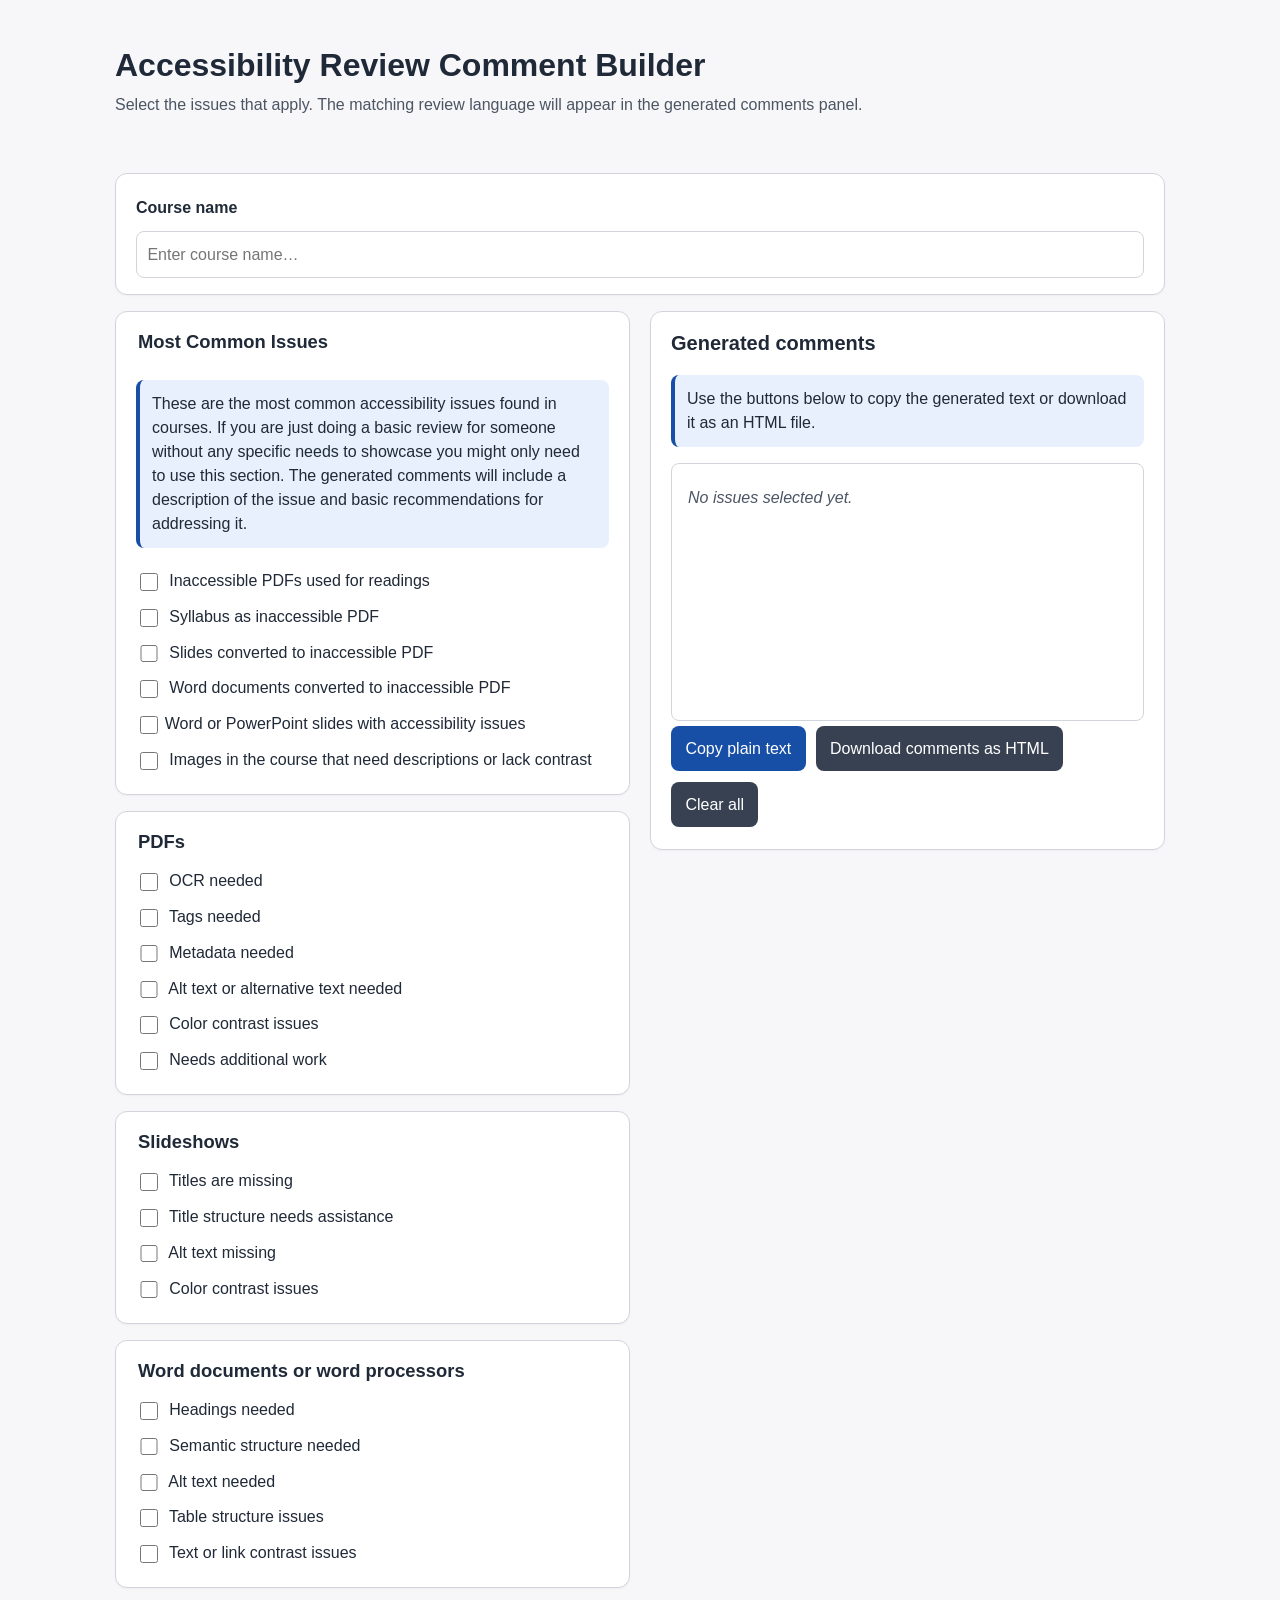
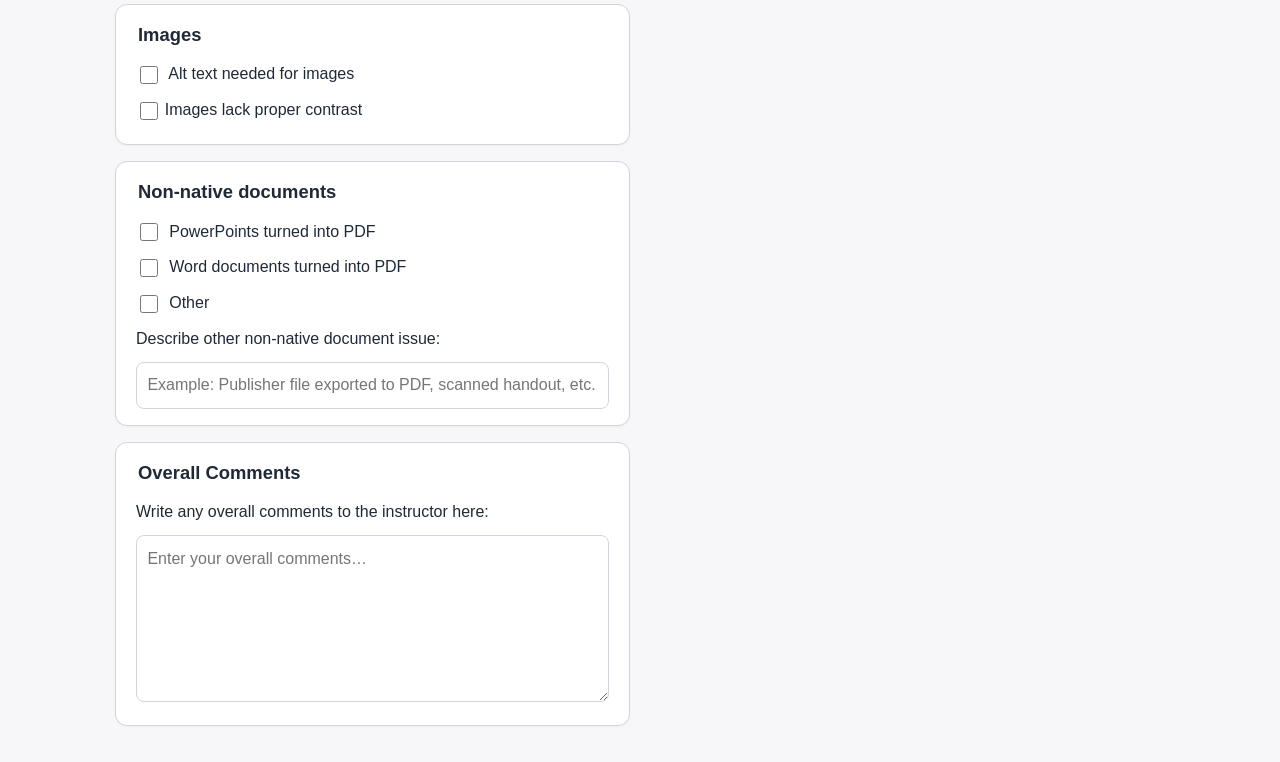
<file: a11y-review-sheet.html>
<!doctype html>
<html lang="en">
<head>
  <meta charset="utf-8" />
  <meta name="viewport" content="width=device-width, initial-scale=1" />
  <title>Accessibility Review Comment Builder</title>
 
</head>
<body>
  <header>
    <h1>Accessibility Review Comment Builder</h1>
    <p>Select the issues that apply. The matching review language will appear in the generated comments panel.</p>
  </header>
<link rel="stylesheet" href="a11y-css.css">

  <main>
    <section class="course-name-section">
      <label for="courseName"><strong>Course name</strong></label>
      <input id="courseName" type="text" placeholder="Enter course name…" />
    </section>
    <div class="layout">
    <div>
      <section>
        <fieldset>
          <legend>Most Common Issues</legend>
          <p class="note">These are the most common accessibility issues found in courses. If you are just doing a basic review for someone without any specific needs to showcase you might only need to use this section. The generated comments will include a description of the issue and basic recommendations for addressing it.</p>
          <label><input type="checkbox" data-category="Most Common Issues" data-key="common-pdf"> Inaccessible PDFs used for readings</label>
          <label><input type="checkbox" data-category="Most Common Issues" data-key="common-syllabus-pdf"> Syllabus as inaccessible PDF</label>
          <label><input type="checkbox" data-category="Most Common Issues" data-key="common-slides-pdf"> Slides converted to inaccessible PDF</label>
          <label><input type="checkbox" data-category="Most Common Issues" data-key="common-word-pdf"> Word documents converted to inaccessible PDF</label>
          <label><input type="checkbox" data-category="Most Common Issues" data-key="common-wordslides-checker">Word or PowerPoint slides with accessibility issues</label>
           <label><input type="checkbox" data-category="Most Common Issues" data-key="common-images"> Images in the course that need descriptions or lack contrast </label>
        </fieldset>
      </section>

      <section>
        <fieldset>
          <legend>PDFs</legend>
          <label><input type="checkbox" data-category="PDFs" data-key="pdf-ocr"> OCR needed</label>
          <label><input type="checkbox" data-category="PDFs" data-key="pdf-tags"> Tags needed</label>
          <label><input type="checkbox" data-category="PDFs" data-key="pdf-metadata"> Metadata needed</label>
          <label><input type="checkbox" data-category="PDFs" data-key="pdf-alt-text"> Alt text or alternative text needed</label>
          <label><input type="checkbox" data-category="PDFs" data-key="pdf-contrast"> Color contrast issues</label>
          <label><input type="checkbox" data-category="PDFs" data-key="pdf-additional-work"> Needs additional work</label>
        </fieldset>
      </section>

      <section>
        <fieldset>
          <legend>Slideshows</legend>
          <label><input type="checkbox" data-category="Slideshows" data-key="slides-titles-missing"> Titles are missing</label>
          <label><input type="checkbox" data-category="Slideshows" data-key="slides-title-structure"> Title structure needs assistance</label>
          <label><input type="checkbox" data-category="Slideshows" data-key="slides-alt-text"> Alt text missing</label>
          <label><input type="checkbox" data-category="Slideshows" data-key="slides-contrast"> Color contrast issues</label>
        </fieldset>
      </section>

      <section>
        <fieldset>
          <legend>Word documents or word processors</legend>
          <label><input type="checkbox" data-category="Word documents or word processors" data-key="word-headings"> Headings needed</label>
          <label><input type="checkbox" data-category="Word documents or word processors" data-key="word-semantic-structure"> Semantic structure needed</label>
          <label><input type="checkbox" data-category="Word documents or word processors" data-key="word-alt-text"> Alt text needed</label>
          <label><input type="checkbox" data-category="Word documents or word processors" data-key="word-table-structure"> Table structure issues</label>
          <label><input type="checkbox" data-category="Word documents or word processors" data-key="word-link-contrast"> Text or link contrast issues</label>
        </fieldset>
      </section>

      <section>
        <fieldset>
          <legend>Images</legend>
          <label><input type="checkbox" data-category="Images" data-key="image-alt-text"> Alt text needed for images</label>
          <label><input type="checkbox" data-category="Images" data-key="image-contrast">Images lack proper contrast </label>
        </fieldset>
      </section>

      <section>
        <fieldset>
          <legend>Non-native documents</legend>
          <label><input type="checkbox" data-category="Non-native documents" data-key="native-ppt-to-pdf"> PowerPoints turned into PDF</label>
          <label><input type="checkbox" data-category="Non-native documents" data-key="native-word-to-pdf"> Word documents turned into PDF</label>
          <label><input type="checkbox" data-category="Non-native documents" data-key="native-other"> Other</label>
          <label for="otherDescription">Describe other non-native document issue:</label>
          <input id="otherDescription" type="text" placeholder="Example: Publisher file exported to PDF, scanned handout, etc." />
        </fieldset>
      </section>

      <section>
        <fieldset>
          <legend>Overall Comments</legend>
          <label for="overallComments">Write any overall comments to the instructor here:</label>
          <textarea id="overallComments" rows="6" placeholder="Enter your overall comments…" style="margin-top:.35rem;"></textarea>
        </fieldset>
      </section>
    </div>

    <aside class="output-card" aria-live="polite">
      <h2>Generated comments</h2>
      <p class="note">Use the buttons below to copy the generated text or download it as an HTML file.</p>
      <div id="output"><p class="empty">No issues selected yet.</p></div>
      <button type="button" id="copyText">Copy plain text</button>
      <button type="button" id="downloadHtml" class="secondary">Download comments as HTML</button>
      <button type="button" id="clearAll" class="secondary">Clear all</button>
    </aside>
    </div><!-- /.layout -->
  </main>

  <script>
    const comments = {
      "common-pdf": {
        title: "<h2>Inaccessible PDFs used for readings</h2>",
        text: "The course includes PDFs that are not accessible. Inaccessible PDFs can create barriers for students who rely on screen readers or other assistive technologies. When possible, provide readings in an accessible format such as HTML or Word documents. <br /><br /> <b>What to do:</b> <br /> Do not use PDF unless absolutely necessary. Instead, use PDF alternatives such as an HTML document, EPUB file, or Word Document in place of PDF readings. If a PDF is necessary, you must ensure it is properly tagged, has a correct reading order, includes meaningful headings, and passes an accessibility check before being shared with students. <a href='https://example.com/get-more-help-with-pdf-readings' target='_blank'>Get more help with PDF Readings</a>"
      },
      "common-syllabus-pdf": {
        title: "<h2>Syllabus as inaccessible PDF</h2>",
        text: "The course syllabus appears to be provided as an inaccessible PDF. The syllabus is often the first document students encounter and needs to be fully accessible. When possible, provide the syllabus as a properly structured Word document or an accessible HTML page rather than a scanned or untagged PDF. If the syllabus must remain a PDF, it should be tagged, have a correct reading order, include meaningful headings, and pass an accessibility check before being shared with students."
      },
      "common-slides-pdf": {
        title: "<h2>Slides converted to inaccessible PDF</h2>",
        text: "Course slides appear to have been converted to PDF rather than shared in their original format or as an accessible alternative. Slides converted to PDF often lose important structure such as slide titles, reading order, and speaker notes. When possible, share the original presentation file or provide an accessible version that includes speaker notes or a text-based alternative. If a PDF version is required, export it using the accessible PDF option in the presentation software and verify that tags, reading order, and alt text are preserved."
      },
      "common-word-pdf": {
        title: "Word documents converted to inaccessible PDF",
        text: "Course documents appear to have been converted to PDF rather than shared in their original format or as an accessible alternative. Word documents converted to PDF often lose important structure such as headings, lists, tables, and alt text. When possible, share the original Word document or provide an accessible version that includes proper headings, lists, tables, and alt text. If a PDF version is required, export it using the accessible PDF option in Word and verify that tags, reading order, and alt text are preserved."
      },
        "common-wordslides-checker": {
        title: "Word Documents or PowerPoint slides with accessibility issues",
        text: "You have Word Documents or PowerPoint slides in the course that have accessibility issues. These issues may include missing headings, missing alt text for images, poor color contrast, or other structural problems. To address this, review each document using the built-in accessibility checker in Word or PowerPoint, and make necessary corrections to headings, alt text, links, tables, and color contrast before sharing with students. To use the built-in accessibility checker, go to the 'Review' tab in Word or PowerPoint and select 'Check Accessibility'. Follow the recommendations provided to improve accessibility. Note that the report from the accessibility checker often requires scrolling down to see all issues so be sure to review the entire report as issues may not be immediately visible."
      },
      "common-images": {
        title: "Inaccessibile images in the course",
        text: "You have images in your course that may not have appropriate descriptive or alternative text. Images should have descriptive alt text to ensure they are accessible to users who rely on screen readers. Review each image and provide concise, context-specific descriptions that convey the same information as the visual element. Additionally your images may lack sufficient color contrast, which can make them difficult to see for users with low vision or color vision deficiencies. Ensure that images have enough contrast between foreground and background colors to be easily distinguishable. If the image you are sharing is a historical document that is meant to be viewed as a visual artifact, consider providing a text-based description or transcript of the content to ensure accessibility for all users."
      },
     
      "pdf-ocr": {
        title: "OCR needed",
        text: "You have PDFs in the course which need optical character recognition, often called OCR. OCR converts scanned or image-based text into selectable, searchable text. This is important because screen readers, search tools, and many accessibility checkers cannot reliably interpret text that only exists as an image. To address this we recommend not using PDF if possible and instead using the original document (e.g. a Word or PowerPoint file) or converting the document you have into HTML and posting as a D2L file, or converting the document into a Word Document and running the accessibility checker tool in Word before uploading. If you have no other option than a PDF please consult with the CAL Accessibility Team for options."
      },
      "pdf-tags": {
        title: "Tags needed",
        text: "This PDF needs document tags. Tags provide the underlying structure that assistive technologies use to identify headings, paragraphs, lists, tables, links, and other document elements. Without tags, a screen reader may read content out of order or fail to communicate the purpose of important information. To address this, add or repair tags in the source document when possible, or use a PDF remediation tool such as Adobe Acrobat's accessibility tools to create and review the tag structure."
      },
      "pdf-metadata": {
        title: "Metadata needed",
        text: "This PDF needs complete and accurate metadata. Metadata such as the document title, author, subject, and language helps users identify the document and helps assistive technology present the document correctly. At minimum, the PDF should have a meaningful title and the correct document language set. This can usually be updated in the document properties or accessibility settings of the PDF editor."
      },
      "pdf-alt-text": {
        title: "Alt text or alternative text needed",
        text: "Images, charts, icons, and other meaningful visual elements in this PDF need alternative text. Alt text gives users who cannot see the image access to the same purpose or information. Decorative images can usually be marked as decorative or artifacts, while meaningful images should have concise, context-specific descriptions. For charts or complex images, include the key takeaway and provide surrounding text or a longer description when needed."
      },
      "pdf-contrast": {
        title: "Color contrast issues",
        text: "This PDF has color contrast issues that may make text or important visual information difficult to read. Sufficient contrast helps users with low vision, color vision differences, mobile users, and anyone viewing the document in poor lighting. Review text, links, charts, and graphics to make sure important information does not rely on color alone and that foreground and background colors have enough contrast."
      },
      "pdf-additional-work": {
        title: "Needs additional work",
        text: "This PDF needs additional accessibility review or remediation beyond the items listed above. Common areas to check include reading order, headings, lists, links, tables, form fields, bookmarks, document language, and whether the PDF was created from an accessible source file. When possible, correct accessibility issues in the original source document and then export a new accessible PDF."
      },
      "slides-titles-missing": {
        title: "Titles are missing",
        text: "One or more slides are missing slide titles. Slide titles help users understand where they are in a presentation and allow screen reader users to navigate from slide to slide more easily. Add a unique, descriptive title to each slide. If a visible title does not fit the design, use an off-slide or hidden title that remains available to assistive technology."
      },
      "slides-title-structure": {
        title: "Title structure needs assistance",
        text: "The title structure in this slideshow needs assistance. Slide titles should be consistent, descriptive, and placed in the correct title placeholder when possible. A clear title structure helps users navigate the deck and understand the relationship between slides. Review each slide layout and use built-in title placeholders rather than manually formatted text boxes whenever possible."
      },
      "slides-alt-text": {
        title: "Alt text missing",
        text: "Images, charts, icons, diagrams, and other meaningful visuals in this slideshow need alternative text. Alt text should describe the purpose or essential information of the visual in the context of the slide. Decorative images should be marked as decorative when the software allows it. Complex visuals may need a brief alt text summary plus additional explanation in the speaker notes or nearby slide text."
      },
      "slides-contrast": {
        title: "Color contrast issues",
        text: "This slideshow includes color contrast issues. Text, links, charts, and important visual elements should have enough contrast against the background to be readable. Avoid using color alone to communicate meaning, especially in graphs, status indicators, or highlighted text. Consider using darker text on lighter backgrounds or lighter text on darker backgrounds, and check contrast before sharing the final deck."
      },
      "word-headings": {
        title: "Headings needed",
        text: "This document needs proper headings. Headings create a navigable outline and help all readers understand how the document is organized. Screen reader users can jump between headings, but only when built-in heading styles are used. Apply heading styles in order, such as Heading 1 for the main title or major sections and Heading 2 or Heading 3 for subsections."
      },
      "word-semantic-structure": {
        title: "Semantic structure needed",
        text: "This document needs stronger semantic structure. Semantic structure means using built-in document features for headings, lists, links, tables, columns, and other elements instead of relying only on visual formatting. This helps assistive technologies communicate what each part of the document is and how the content is organized. Use the word processor's built-in styles and formatting tools rather than manually creating structure with spaces, tabs, bold text, or text boxes."
      },
      "word-alt-text": {
        title: "Alt text needed",
        text: "Images and other meaningful visual elements in this document need alternative text. Alt text should explain the purpose or key information of the image in context. Decorative images can be marked as decorative when appropriate. Charts, diagrams, and screenshots may need a concise summary plus additional explanation in the surrounding text."
      },
      "word-table-structure": {
        title: "Table structure issues",
        text: "This document has table structure issues. Tables should be used for data, not layout, and should include clear header rows or columns when needed. Avoid merged cells, split cells, blank rows or columns, and overly complex layouts when possible. Clear table structure helps screen reader users understand the relationship between each data cell and its headers."
      },
      "word-link-contrast": {
        title: "Text or link contrast issues",
        text: "This document has text or link contrast issues. Text and links need enough contrast against the background to be readable. Links should also be visually identifiable in a way that does not rely only on color, such as underlining or clear link styling. Review body text, headings, links, callout boxes, and any colored text to make sure the information is easy to perceive."
      },
      "image-alt-text": {
        title: "Alt text or Descriptions needed for images",
        text: "This image needs alternative text or text description. Alt text should communicate the purpose, meaning, or essential information of the image for someone who cannot see it. A useful description is usually concise and context-specific. If the image is decorative and does not add information, it may be appropriate to mark it as decorative or leave the alt text empty, depending on the platform."
      },
      "image-contrast": {
        title: "Images have contrast issues",
        text: "Images have been uploaded to the course that have color contrast issues. This means... to fix it you need to... "
      },
      "native-ppt-to-pdf": {
        title: "PowerPoints turned into PDF",
        text: "This appears to be a PowerPoint presentation that was turned into a PDF. Accessibility is usually easiest to repair in the original PowerPoint file before exporting to PDF. Review the source presentation for slide titles, reading order, alt text, table structure, link text, and color contrast. After those items are corrected, export the file using the application's accessible PDF export option and then check the PDF."
      },
      "native-word-to-pdf": {
        title: "Word documents turned into PDF",
        text: "This appears to be a Word or word processor document that was turned into a PDF. Accessibility is usually best addressed in the original source document before conversion. Review the source file for headings, lists, table structure, alt text, meaningful link text, language settings, and color contrast. Then export to PDF using an accessible export option and confirm that tags, reading order, and metadata were preserved."
      },
      "native-other": {
        title: "Other non-native document issue",
        text: "This document appears to have been converted from another format or created in a way that may limit accessibility. When possible, locate the original source file and remediate accessibility issues there before exporting or converting the document. If the original file is not available, the converted file may need manual remediation, including review of text recognition, reading order, tags or structure, alt text, links, tables, and metadata."
      }
    };

    const output = document.getElementById('output');
    const otherDescription = document.getElementById('otherDescription');

    function buildComments() {
      const checked = Array.from(document.querySelectorAll('input[type="checkbox"]:checked'));
      if (checked.length === 0) {
        output.innerHTML = '<p class="empty">No issues selected yet.</p>';
        return;
      }

      const courseName = document.getElementById('courseName').value.trim();
      const dateStamp = new Date().toLocaleDateString('en-US', { year: 'numeric', month: 'long', day: 'numeric' });

      let html = '<h1>Course Accessibility Review Report</h1>';
      if (courseName) {
        html += `<p style="margin:0 0 .25rem;"><strong>Course:</strong> ${escapeHtml(courseName)}</p>`;
      }
      html += `<p style="margin:0 0 1rem; padding-bottom:.75rem; border-bottom:1px solid #d1d5db;"><strong>Date:</strong> ${dateStamp}</p>`;

      const overallComments = document.getElementById('overallComments').value.trim();
      if (overallComments) {
        html += `<h2>Overall Comments</h2><p>${escapeHtml(overallComments).replace(/\n/g, '<br>')}</p>`;
      }

      const grouped = new Map();
      checked.forEach(box => {
        const category = box.dataset.category;
        if (!grouped.has(category)) grouped.set(category, []);
        grouped.get(category).push(box.dataset.key);
      });

      grouped.forEach((keys, category) => {
        html += `<h2>${category}</h2>`;
        keys.forEach(key => {
          const item = comments[key];
          let text = item.text;
          if (key === 'native-other' && otherDescription.value.trim()) {
            text += ` Description provided: ${escapeHtml(otherDescription.value.trim())}`;
          }
          html += `<h3>${item.title}</h3><p>${text}</p>`;
        });
      });
      output.innerHTML = html;
    }

    function escapeHtml(str) {
      return str.replace(/[&<>'"]/g, char => ({
        '&': '&amp;', '<': '&lt;', '>': '&gt;', "'": '&#39;', '"': '&quot;'
      }[char]));
    }

    function getPlainText() {
      return output.innerText.trim();
    }

    document.querySelectorAll('input[type="checkbox"]').forEach(box => {
      box.addEventListener('change', buildComments);
    });
    otherDescription.addEventListener('input', buildComments);
    document.getElementById('courseName').addEventListener('input', buildComments);
    document.getElementById('overallComments').addEventListener('input', buildComments);

    document.getElementById('copyText').addEventListener('click', async () => {
      const text = getPlainText();
      if (!text || text === 'No issues selected yet.') return;
      await navigator.clipboard.writeText(text);
      alert('Generated comments copied to clipboard.');
    });

    document.getElementById('downloadHtml').addEventListener('click', () => {
      const content = output.innerHTML;
      if (!content || content.includes('No issues selected yet.')) return;
      const html = `<!doctype html><html lang="en"><head><meta charset="utf-8"><title>Generated Accessibility Comments</title></head><body>${content}</body></html>`;
      const blob = new Blob([html], { type: 'text/html' });
      const url = URL.createObjectURL(blob);
      const a = document.createElement('a');
      a.href = url;
      a.download = 'generated-accessibility-comments.html';
      a.click();
      URL.revokeObjectURL(url);
    });

    document.getElementById('clearAll').addEventListener('click', () => {
      document.querySelectorAll('input[type="checkbox"]').forEach(box => box.checked = false);
      otherDescription.value = '';
      document.getElementById('overallComments').value = '';
      buildComments();
    });
  </script>
</body>
</html>
</file>
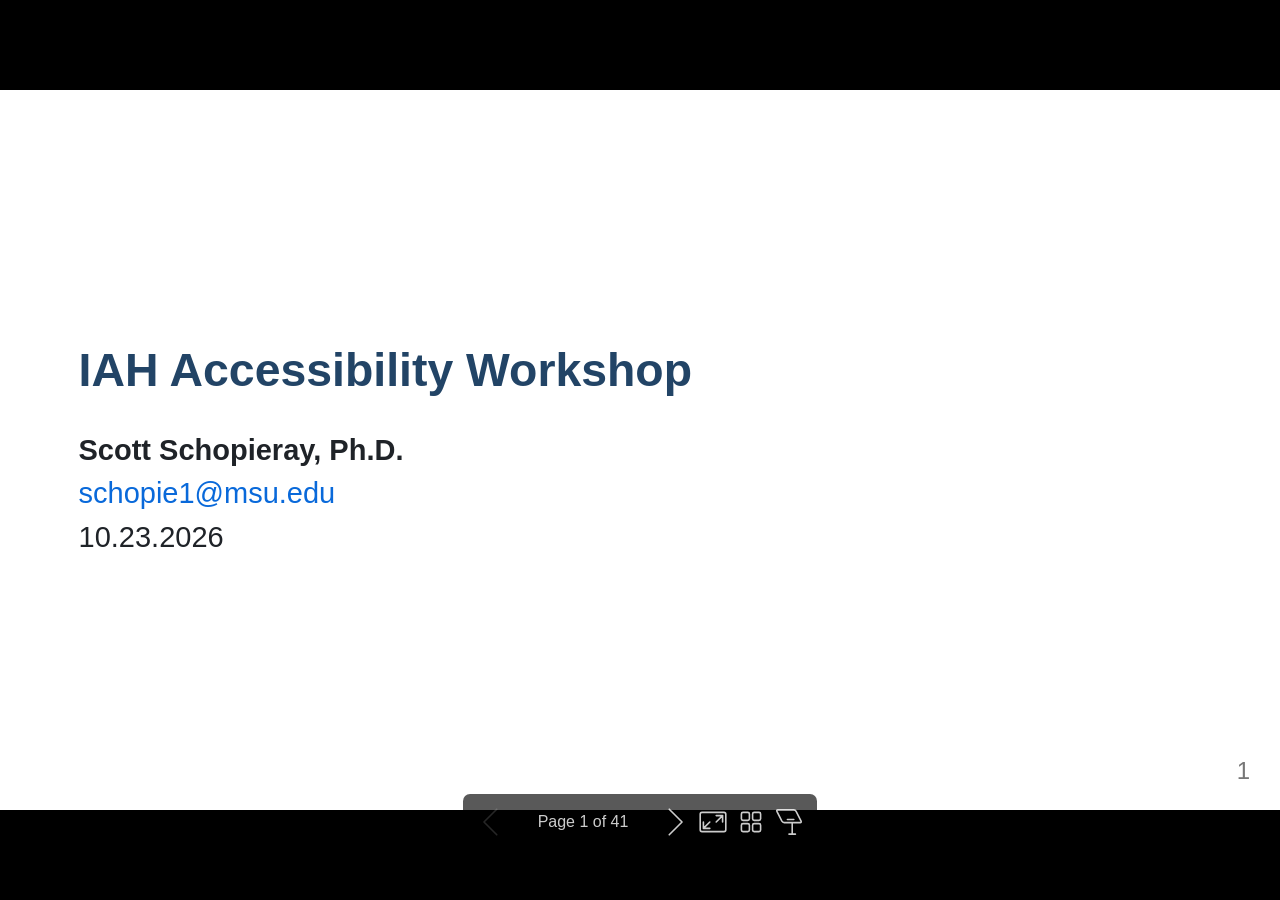
<file: presentations/iah_10-26/iah_a11y1026.html>
<!DOCTYPE html><html lang="en-US"><head><title>IAH Accessibility Workshop</title><meta property="og:title" content="IAH Accessibility Workshop"><meta charset="UTF-8"><meta name="viewport" content="width=device-width,height=device-height,initial-scale=1.0"><meta name="apple-mobile-web-app-capable" content="yes"><meta http-equiv="X-UA-Compatible" content="ie=edge"><meta property="og:type" content="website"><meta name="twitter:card" content="summary"><style>@media screen{body[data-bespoke-view=""] .bespoke-marp-parent>.bespoke-marp-osc>button,body[data-bespoke-view=next] .bespoke-marp-parent>.bespoke-marp-osc>button,body[data-bespoke-view=overview] button.bespoke-marp-overview-close,body[data-bespoke-view=presenter] .bespoke-marp-presenter-container .bespoke-marp-presenter-info-container .bespoke-marp-presenter-info-page-area .bespoke-marp-presenter-info-page,body[data-bespoke-view=presenter] .bespoke-marp-presenter-container .bespoke-marp-presenter-info-container button,body[data-bespoke-view=presenter] .bespoke-marp-presenter-container .bespoke-marp-presenter-note-container button{appearance:none;background-color:initial;border:0;color:inherit;cursor:pointer;font-size:inherit;opacity:.8;outline:none;padding:0;transition:opacity .2s linear;-webkit-tap-highlight-color:transparent}body[data-bespoke-view=""] .bespoke-marp-parent>.bespoke-marp-osc>button:disabled,body[data-bespoke-view=next] .bespoke-marp-parent>.bespoke-marp-osc>button:disabled,body[data-bespoke-view=overview] button.bespoke-marp-overview-close:disabled,body[data-bespoke-view=presenter] .bespoke-marp-presenter-container .bespoke-marp-presenter-info-container .bespoke-marp-presenter-info-page-area .bespoke-marp-presenter-info-page:disabled,body[data-bespoke-view=presenter] .bespoke-marp-presenter-container .bespoke-marp-presenter-info-container button:disabled,body[data-bespoke-view=presenter] .bespoke-marp-presenter-container .bespoke-marp-presenter-note-container button:disabled{cursor:not-allowed;opacity:.15!important}body[data-bespoke-view=""] .bespoke-marp-parent>.bespoke-marp-osc>button:hover,body[data-bespoke-view=next] .bespoke-marp-parent>.bespoke-marp-osc>button:hover,body[data-bespoke-view=overview] button.bespoke-marp-overview-close:hover,body[data-bespoke-view=presenter] .bespoke-marp-presenter-container .bespoke-marp-presenter-info-container .bespoke-marp-presenter-info-page-area .bespoke-marp-presenter-info-page:hover,body[data-bespoke-view=presenter] .bespoke-marp-presenter-container .bespoke-marp-presenter-info-container button:hover,body[data-bespoke-view=presenter] .bespoke-marp-presenter-container .bespoke-marp-presenter-note-container button:hover{opacity:1}body[data-bespoke-view=""] .bespoke-marp-parent>.bespoke-marp-osc>button:hover:active,body[data-bespoke-view=next] .bespoke-marp-parent>.bespoke-marp-osc>button:hover:active,body[data-bespoke-view=overview] button.bespoke-marp-overview-close:hover:active,body[data-bespoke-view=presenter] .bespoke-marp-presenter-container .bespoke-marp-presenter-info-container .bespoke-marp-presenter-info-page-area .bespoke-marp-presenter-info-page:hover:active,body[data-bespoke-view=presenter] .bespoke-marp-presenter-container .bespoke-marp-presenter-info-container button:hover:active,body[data-bespoke-view=presenter] .bespoke-marp-presenter-container .bespoke-marp-presenter-note-container button:hover:active{opacity:.6}body[data-bespoke-view=""] .bespoke-marp-parent>.bespoke-marp-osc>button:hover:not(:disabled),body[data-bespoke-view=next] .bespoke-marp-parent>.bespoke-marp-osc>button:hover:not(:disabled),body[data-bespoke-view=overview] button.bespoke-marp-overview-close:hover:not(:disabled),body[data-bespoke-view=presenter] .bespoke-marp-presenter-container .bespoke-marp-presenter-info-container .bespoke-marp-presenter-info-page-area .bespoke-marp-presenter-info-page:hover:not(:disabled),body[data-bespoke-view=presenter] .bespoke-marp-presenter-container .bespoke-marp-presenter-info-container button:hover:not(:disabled),body[data-bespoke-view=presenter] .bespoke-marp-presenter-container .bespoke-marp-presenter-note-container button:hover:not(:disabled){transition:none}body[data-bespoke-view=""] .bespoke-marp-parent>.bespoke-marp-osc>button[data-bespoke-marp-osc=prev],body[data-bespoke-view=next] .bespoke-marp-parent>.bespoke-marp-osc>button[data-bespoke-marp-osc=prev],body[data-bespoke-view=presenter] .bespoke-marp-presenter-container .bespoke-marp-presenter-info-container button.bespoke-marp-presenter-info-page-prev{background:#0000 url("[data-uri]") no-repeat 50%;background-size:contain;overflow:hidden;text-indent:100%;white-space:nowrap}body[data-bespoke-view=""] .bespoke-marp-parent>.bespoke-marp-osc>button[data-bespoke-marp-osc=next],body[data-bespoke-view=next] .bespoke-marp-parent>.bespoke-marp-osc>button[data-bespoke-marp-osc=next],body[data-bespoke-view=presenter] .bespoke-marp-presenter-container .bespoke-marp-presenter-info-container button.bespoke-marp-presenter-info-page-next{background:#0000 url("[data-uri]") no-repeat 50%;background-size:contain;overflow:hidden;text-indent:100%;white-space:nowrap}:is(body[data-bespoke-view=""],body[data-bespoke-view=next]) .bespoke-marp-parent>.bespoke-marp-osc>button[data-bespoke-marp-osc=fullscreen]{background:#0000 url("[data-uri]") no-repeat 50%;background-size:contain;overflow:hidden;text-indent:100%;white-space:nowrap}:is(body[data-bespoke-view=""],body[data-bespoke-view=next]) .bespoke-marp-parent>.bespoke-marp-osc>button.exit[data-bespoke-marp-osc=fullscreen]{background-image:url("[data-uri]")}:is(body[data-bespoke-view=""],body[data-bespoke-view=next]) .bespoke-marp-parent>.bespoke-marp-osc>button[data-bespoke-marp-osc=presenter]{background:#0000 url("[data-uri]") no-repeat 50%;background-size:contain;overflow:hidden;text-indent:100%;white-space:nowrap}body[data-bespoke-view=overview] button.bespoke-marp-overview-close,body[data-bespoke-view=presenter] .bespoke-marp-presenter-container .bespoke-marp-presenter-note-container button.bespoke-marp-presenter-note-bigger{background:#0000 url("[data-uri]") no-repeat 50%;background-size:contain;overflow:hidden;text-indent:100%;white-space:nowrap}body[data-bespoke-view=presenter] .bespoke-marp-presenter-container .bespoke-marp-presenter-note-container button.bespoke-marp-presenter-note-smaller{background:#0000 url("[data-uri]") no-repeat 50%;background-size:contain;overflow:hidden;text-indent:100%;white-space:nowrap}:is(body[data-bespoke-view=""],body[data-bespoke-view=next]) .bespoke-marp-parent>.bespoke-marp-osc>button[data-bespoke-marp-osc=overview]{background:#0000 url("[data-uri]") no-repeat 50%;background-size:contain;overflow:hidden;text-indent:100%;white-space:nowrap}}@keyframes __bespoke_marp_transition_reduced_outgoing__{0%{opacity:1}to{opacity:0}}@keyframes __bespoke_marp_transition_reduced_incoming__{0%{mix-blend-mode:plus-lighter;opacity:0}to{mix-blend-mode:plus-lighter;opacity:1}}.bespoke-marp-note,.bespoke-marp-osc,.bespoke-progress-parent{display:none;transition:none}@media screen{::view-transition-group(*){animation-duration:var(--marp-bespoke-transition-animation-duration,.5s);animation-timing-function:ease}::view-transition-new(*),::view-transition-old(*){animation-delay:0s;animation-direction:var(--marp-bespoke-transition-animation-direction,normal);animation-duration:var(--marp-bespoke-transition-animation-duration,.5s);animation-fill-mode:both;animation-name:var(--marp-bespoke-transition-animation-name,var(--marp-bespoke-transition-animation-name-fallback,__bespoke_marp_transition_no_animation__));mix-blend-mode:normal}::view-transition-old(*){--marp-bespoke-transition-animation-name-fallback:__bespoke_marp_transition_reduced_outgoing__;animation-timing-function:ease}::view-transition-new(*){--marp-bespoke-transition-animation-name-fallback:__bespoke_marp_transition_reduced_incoming__;animation-timing-function:ease}::view-transition-new(root),::view-transition-old(root){animation-timing-function:linear}::view-transition-new(__bespoke_marp_transition_osc__),::view-transition-old(__bespoke_marp_transition_osc__){animation-duration:0s!important;animation-name:__bespoke_marp_transition_osc__!important}::view-transition-new(__bespoke_marp_transition_osc__){opacity:0!important}.bespoke-marp-transition-warming-up::view-transition-group(*),.bespoke-marp-transition-warming-up::view-transition-new(*),.bespoke-marp-transition-warming-up::view-transition-old(*){animation-play-state:paused!important}body,html{height:100%;margin:0}body{background:#000;overflow:hidden}svg.bespoke-marp-slide{content-visibility:hidden;interactivity:inert;opacity:0;pointer-events:none;z-index:-1}svg.bespoke-marp-slide:not(.bespoke-marp-active) *{view-transition-name:none!important}svg.bespoke-marp-slide.bespoke-marp-active{content-visibility:visible;interactivity:auto;opacity:1;pointer-events:auto;z-index:0}svg.bespoke-marp-slide.bespoke-marp-active.bespoke-marp-active-ready *{animation-name:__bespoke_marp__!important}@supports not (content-visibility:hidden){svg.bespoke-marp-slide[data-bespoke-marp-load=hideable]{display:none}svg.bespoke-marp-slide[data-bespoke-marp-load=hideable].bespoke-marp-active{display:block}}}@media screen and (prefers-reduced-motion:reduce){svg.bespoke-marp-slide *{view-transition-name:none!important}}@media screen{[data-bespoke-marp-fragment=inactive]{visibility:hidden}:is(body[data-bespoke-view=""],body[data-bespoke-view=next]) .bespoke-marp-parent{inset:0;position:absolute}:is(body[data-bespoke-view=""],body[data-bespoke-view=next]) .bespoke-marp-parent>.bespoke-marp-osc{background:#000000a6;border-radius:7px;bottom:50px;color:#fff;contain:paint;display:block;font-family:Helvetica,Arial,sans-serif;font-size:16px;left:50%;line-height:0;opacity:1;padding:12px;position:absolute;touch-action:manipulation;transform:translateX(-50%);transition:opacity .2s linear;-webkit-user-select:none;user-select:none;view-transition-name:__bespoke_marp_transition_osc__;white-space:nowrap;will-change:transform;z-index:1}:is(body[data-bespoke-view=""],body[data-bespoke-view=next]) .bespoke-marp-parent>.bespoke-marp-osc>:where(*){margin-left:6px}:is(body[data-bespoke-view=""],body[data-bespoke-view=next]) .bespoke-marp-parent>.bespoke-marp-osc>:where(*):where(:first-child){margin-left:0}:is(body[data-bespoke-view=""],body[data-bespoke-view=next]) .bespoke-marp-parent>.bespoke-marp-osc>span{opacity:.8}:is(body[data-bespoke-view=""],body[data-bespoke-view=next]) .bespoke-marp-parent>.bespoke-marp-osc>span[data-bespoke-marp-osc=page]{display:inline-block;min-width:140px;text-align:center}:is(body[data-bespoke-view=""],body[data-bespoke-view=next]) .bespoke-marp-parent>.bespoke-marp-osc>button[data-bespoke-marp-osc=fullscreen],:is(body[data-bespoke-view=""],body[data-bespoke-view=next]) .bespoke-marp-parent>.bespoke-marp-osc>button[data-bespoke-marp-osc=next],:is(body[data-bespoke-view=""],body[data-bespoke-view=next]) .bespoke-marp-parent>.bespoke-marp-osc>button[data-bespoke-marp-osc=overview],:is(body[data-bespoke-view=""],body[data-bespoke-view=next]) .bespoke-marp-parent>.bespoke-marp-osc>button[data-bespoke-marp-osc=presenter],:is(body[data-bespoke-view=""],body[data-bespoke-view=next]) .bespoke-marp-parent>.bespoke-marp-osc>button[data-bespoke-marp-osc=prev]{height:32px;line-height:32px;width:32px}:is(body[data-bespoke-view=""],body[data-bespoke-view=next]) .bespoke-marp-parent.bespoke-marp-inactive{cursor:none}:is(body[data-bespoke-view=""],body[data-bespoke-view=next]) .bespoke-marp-parent.bespoke-marp-inactive>.bespoke-marp-osc{opacity:0;pointer-events:none}:is(body[data-bespoke-view=""],body[data-bespoke-view=next]) svg.bespoke-marp-slide{height:100%;left:0;position:absolute;top:0;width:100%}body[data-bespoke-view=""] .bespoke-progress-parent{background:#222;display:flex;height:5px;width:100%}body[data-bespoke-view=""] .bespoke-progress-parent+:where(.bespoke-marp-parent){top:5px}body[data-bespoke-view=""] .bespoke-progress-parent .bespoke-progress-bar{background:#0288d1;flex:0 0 0;transition:flex-basis .2s cubic-bezier(0,1,1,1)}body[data-bespoke-view=next]{background:#0000}body[data-bespoke-view=presenter]{background:#161616}body[data-bespoke-view=presenter] .bespoke-marp-presenter-container{display:grid;font-family:Helvetica,Arial,sans-serif;grid-template:"current dragbar next" minmax(140px,1fr) "current dragbar note" 2fr "info    dragbar note" 3em;grid-template-columns:minmax(3px,var(--bespoke-marp-presenter-split-ratio,66%)) 0 minmax(3px,1fr);height:100%;left:0;position:absolute;top:0;width:100%}body[data-bespoke-view=presenter] .bespoke-marp-presenter-container :where(.bespoke-marp-parent){grid-area:current;overflow:hidden;position:relative}body[data-bespoke-view=presenter] .bespoke-marp-presenter-container :where(.bespoke-marp-parent) :where(svg.bespoke-marp-slide){height:calc(100% - 40px);left:20px;pointer-events:none;position:absolute;top:20px;-webkit-user-select:none;user-select:none;width:calc(100% - 40px)}body[data-bespoke-view=presenter] .bespoke-marp-presenter-container :where(.bespoke-marp-parent) :where(svg.bespoke-marp-slide).bespoke-marp-active{filter:drop-shadow(0 3px 10px rgba(0,0,0,.5))}body[data-bespoke-view=presenter] .bespoke-marp-presenter-container .bespoke-marp-presenter-dragbar-container{background:#0288d1;cursor:col-resize;grid-area:dragbar;margin-left:-3px;opacity:0;position:relative;transition:opacity .4s linear .1s;width:6px;z-index:10}body[data-bespoke-view=presenter] .bespoke-marp-presenter-container .bespoke-marp-presenter-dragbar-container:hover{opacity:1}body[data-bespoke-view=presenter] .bespoke-marp-presenter-container .bespoke-marp-presenter-dragbar-container.active{opacity:1;transition-delay:0s}body[data-bespoke-view=presenter] .bespoke-marp-presenter-container .bespoke-marp-presenter-next-container{background:#222;cursor:pointer;display:none;grid-area:next;overflow:hidden;position:relative}body[data-bespoke-view=presenter] .bespoke-marp-presenter-container .bespoke-marp-presenter-next-container.active{display:block}body[data-bespoke-view=presenter] .bespoke-marp-presenter-container .bespoke-marp-presenter-next-container iframe.bespoke-marp-presenter-next{background:#0000;border:0;display:block;filter:drop-shadow(0 3px 10px rgba(0,0,0,.5));height:calc(100% - 40px);left:20px;pointer-events:none;position:absolute;interactivity:inert;top:20px;-webkit-user-select:none;user-select:none;width:calc(100% - 40px)}body[data-bespoke-view=presenter] .bespoke-marp-presenter-container .bespoke-marp-presenter-note-container{background:#222;color:#eee;grid-area:note;position:relative;z-index:1}body[data-bespoke-view=presenter] .bespoke-marp-presenter-container .bespoke-marp-presenter-note-container button{height:1.5em;line-height:1.5em;width:1.5em}body[data-bespoke-view=presenter] .bespoke-marp-presenter-container .bespoke-marp-presenter-note-container .bespoke-marp-presenter-note-wrapper{display:block;inset:0;position:absolute}body[data-bespoke-view=presenter] .bespoke-marp-presenter-container .bespoke-marp-presenter-note-container .bespoke-marp-presenter-note-buttons{background:#000000a6;border-radius:4px;bottom:0;display:flex;gap:4px;margin:12px;opacity:0;padding:6px;pointer-events:none;position:absolute;right:0;transition:opacity .2s linear}body[data-bespoke-view=presenter] .bespoke-marp-presenter-container .bespoke-marp-presenter-note-container .bespoke-marp-presenter-note-buttons:focus-within,body[data-bespoke-view=presenter] .bespoke-marp-presenter-container .bespoke-marp-presenter-note-container .bespoke-marp-presenter-note-wrapper:focus-within+.bespoke-marp-presenter-note-buttons,body[data-bespoke-view=presenter] .bespoke-marp-presenter-container .bespoke-marp-presenter-note-container:hover .bespoke-marp-presenter-note-buttons{opacity:1;pointer-events:auto}body[data-bespoke-view=presenter] .bespoke-marp-presenter-container .bespoke-marp-presenter-note-container .bespoke-marp-note{box-sizing:border-box;font-size:calc(1.1em*var(--bespoke-marp-note-font-scale, 1));height:calc(100% - 40px);margin:20px;overflow:auto;padding-right:3px;white-space:pre-wrap;width:calc(100% - 40px);word-wrap:break-word;scrollbar-color:#eeeeee80 #0000;scrollbar-width:thin}body[data-bespoke-view=presenter] .bespoke-marp-presenter-container .bespoke-marp-presenter-note-container .bespoke-marp-note::-webkit-scrollbar{width:6px}body[data-bespoke-view=presenter] .bespoke-marp-presenter-container .bespoke-marp-presenter-note-container .bespoke-marp-note::-webkit-scrollbar-track{background:#0000}body[data-bespoke-view=presenter] .bespoke-marp-presenter-container .bespoke-marp-presenter-note-container .bespoke-marp-note::-webkit-scrollbar-thumb{background:#eeeeee80;border-radius:6px}body[data-bespoke-view=presenter] .bespoke-marp-presenter-container .bespoke-marp-presenter-note-container .bespoke-marp-note:empty{pointer-events:none}body[data-bespoke-view=presenter] .bespoke-marp-presenter-container .bespoke-marp-presenter-note-container .bespoke-marp-note.active{display:block}body[data-bespoke-view=presenter] .bespoke-marp-presenter-container .bespoke-marp-presenter-note-container .bespoke-marp-note p:first-child{margin-top:0}body[data-bespoke-view=presenter] .bespoke-marp-presenter-container .bespoke-marp-presenter-note-container .bespoke-marp-note p:last-child{margin-bottom:0}body[data-bespoke-view=presenter] .bespoke-marp-presenter-container .bespoke-marp-presenter-info-container{align-items:center;box-sizing:border-box;color:#eee;display:flex;flex-wrap:nowrap;grid-area:info;justify-content:center;overflow:hidden;padding:0 10px}body[data-bespoke-view=presenter] .bespoke-marp-presenter-container .bespoke-marp-presenter-info-container :is(.bespoke-marp-presenter-info-page-area,.bespoke-marp-presenter-info-time,.bespoke-marp-presenter-info-timer){box-sizing:border-box;display:block;padding:0 10px;white-space:nowrap;width:100%}body[data-bespoke-view=presenter] .bespoke-marp-presenter-container .bespoke-marp-presenter-info-container button{height:1.5em;line-height:1.5em;width:1.5em}body[data-bespoke-view=presenter] .bespoke-marp-presenter-container .bespoke-marp-presenter-info-container .bespoke-marp-presenter-info-page-area{order:2;text-align:center}body[data-bespoke-view=presenter] .bespoke-marp-presenter-container .bespoke-marp-presenter-info-container .bespoke-marp-presenter-info-page-area .bespoke-marp-presenter-info-page{display:inline-block;min-width:120px;text-align:center}body[data-bespoke-view=presenter] .bespoke-marp-presenter-container .bespoke-marp-presenter-info-container .bespoke-marp-presenter-info-time{color:#999;order:1;text-align:left}body[data-bespoke-view=presenter] .bespoke-marp-presenter-container .bespoke-marp-presenter-info-container .bespoke-marp-presenter-info-timer{color:#999;order:3;text-align:right}body[data-bespoke-view=presenter] .bespoke-marp-presenter-container .bespoke-marp-presenter-info-container .bespoke-marp-presenter-info-timer:hover{cursor:pointer}body[data-bespoke-view=overview]{background:#161616;overflow:auto}body[data-bespoke-view=overview] [data-bespoke-marp-fragment=inactive]{visibility:visible}body[data-bespoke-view=overview] .bespoke-marp-overview-header{backdrop-filter:blur(4px);background:#222222d9;box-shadow:0 3px 10px #00000080;box-sizing:border-box;display:flex;height:48px;inset:0 0 auto;justify-content:flex-end;padding:10px;position:fixed;z-index:1}body[data-bespoke-view=overview] button.bespoke-marp-overview-close{height:28px;line-height:28px;transform:rotate(45deg);width:28px}body[data-bespoke-view=overview] .bespoke-marp-parent{display:grid;gap:40px;grid-template-columns:repeat(auto-fit,minmax(0,240px));justify-content:space-around;padding:30px}body[data-bespoke-view=overview] .bespoke-marp-parent svg.bespoke-marp-slide{--bov-selected:#0000;--bov-focus:#161616;--bov-focus-outline:#0000;background-image:conic-gradient(#161616 0 0),conic-gradient(var(--bov-focus) 0 0),conic-gradient(var(--bov-focus-outline) 0 0),conic-gradient(var(--bov-selected) 0 0);background-position:5px 5px,3px 3px,2px 2px,0 0;background-repeat:no-repeat;background-size:calc(100% - 10px) calc(100% - 10px),calc(100% - 6px) calc(100% - 6px),calc(100% - 4px) calc(100% - 4px),100% 100%;content-visibility:visible;cursor:pointer;filter:drop-shadow(0 3px 10px rgba(0,0,0,.5));margin:-6px;padding:6px;interactivity:auto;opacity:1;outline:0;pointer-events:auto;scroll-margin-block:30px;width:100%;z-index:0}body[data-bespoke-view=overview] .bespoke-marp-parent svg.bespoke-marp-slide *,body[data-bespoke-view=overview] .bespoke-marp-parent svg.bespoke-marp-slide.bespoke-marp-active *{pointer-events:none;interactivity:inert}body[data-bespoke-view=overview] .bespoke-marp-parent :is(svg.bespoke-marp-slide:active,svg.bespoke-marp-slide:focus-visible,svg.bespoke-marp-slide:hover){--bov-focus-outline:#161616}body[data-bespoke-view=overview] .bespoke-marp-parent svg.bespoke-marp-slide:focus-visible,body[data-bespoke-view=overview] .bespoke-marp-parent svg.bespoke-marp-slide:hover{--bov-focus:#999}body[data-bespoke-view=overview] .bespoke-marp-parent svg.bespoke-marp-slide:active{--bov-focus:#eee}body[data-bespoke-view=overview] .bespoke-marp-parent svg.bespoke-marp-slide.bespoke-marp-active{--bov-selected:#0288d1}body[data-bespoke-view=overview]:has(.bespoke-marp-overview-header) .bespoke-marp-parent{padding-top:78px}body[data-bespoke-view=overview]:has(.bespoke-marp-overview-header) .bespoke-marp-parent svg.bespoke-marp-slide{scroll-margin-top:78px}.bespoke-marp-overview{background:#000000a6;inset:0;opacity:0;pointer-events:none;position:fixed;transition:opacity .1s ease;z-index:10}.bespoke-marp-overview iframe{background:#222;border:0;display:block;height:100%;left:0;position:absolute;top:0;width:100%}.bespoke-marp-overview[data-open="1"]{opacity:1;pointer-events:auto}}@media print{.bespoke-marp-overview,.bespoke-marp-presenter-info-container,.bespoke-marp-presenter-next-container,.bespoke-marp-presenter-note-container{display:none}}</style><style>div#\:\$p > svg > foreignObject > section{width:1280px;height:720px;box-sizing:border-box;overflow:hidden;position:relative;scroll-snap-align:center center;-webkit-text-size-adjust:100%;text-size-adjust:100%}div#\:\$p > svg > foreignObject > section::after{bottom:0;content:attr(data-marpit-pagination);padding:inherit;pointer-events:none;position:absolute;right:0}div#\:\$p > svg > foreignObject > section:not([data-marpit-pagination])::after{display:none}div#\:\$p > svg > foreignObject > section :where(:is(h1, marp-h1)){font-size:2em;margin-block:0.67em}div#\:\$p > svg > foreignObject > section section:where(:is(h1, marp-h1)){--marpit-root-font-size: 2em}div#\:\$p > svg > foreignObject > section video::-webkit-media-controls{will-change:transform}@page {size:1280px 720px;margin:0}@media print{html, body{background-color:#fff;margin:0;page-break-inside:avoid;break-inside:avoid-page}div#\:\$p > svg > foreignObject > section{page-break-before:always;break-before:page}div#\:\$p > svg > foreignObject > section, div#\:\$p > svg > foreignObject > section *{-webkit-print-color-adjust:exact!important;animation-delay:0s!important;animation-duration:0s!important;color-adjust:exact!important;print-color-adjust:exact!important;transition:none!important}div#\:\$p > svg[data-marpit-svg]{display:block;height:100vh;width:100vw}}div#\:\$p > svg > foreignObject > :where(section){container-type:size}div#\:\$p > svg > foreignObject > section mjx-container[jax="SVG"]{direction:ltr}div#\:\$p > svg > foreignObject > section mjx-container[jax="SVG"] > svg{overflow:visible;min-height:1px;min-width:1px}div#\:\$p > svg > foreignObject > section mjx-container[jax="SVG"] > svg a{fill:blue;stroke:blue}div#\:\$p > svg > foreignObject > section mjx-container[jax="SVG"][display="true"]{display:block;text-align:center;margin:1em 0}div#\:\$p > svg > foreignObject > section mjx-container[jax="SVG"][display="true"][width="full"]{display:flex}div#\:\$p > svg > foreignObject > section mjx-container[jax="SVG"][justify="left"]{text-align:left}div#\:\$p > svg > foreignObject > section mjx-container[jax="SVG"][justify="right"]{text-align:right}div#\:\$p > svg > foreignObject > section g[data-mml-node="merror"] > g{fill:red;stroke:red}div#\:\$p > svg > foreignObject > section g[data-mml-node="merror"] > rect[data-background]{fill:yellow;stroke:none}div#\:\$p > svg > foreignObject > section g[data-mml-node="mtable"] > line[data-line], div#\:\$p > svg > foreignObject > section svg[data-table] > g > line[data-line]{stroke-width:70px;fill:none}div#\:\$p > svg > foreignObject > section g[data-mml-node="mtable"] > rect[data-frame], div#\:\$p > svg > foreignObject > section svg[data-table] > g > rect[data-frame]{stroke-width:70px;fill:none}div#\:\$p > svg > foreignObject > section g[data-mml-node="mtable"] > .mjx-dashed, div#\:\$p > svg > foreignObject > section svg[data-table] > g > .mjx-dashed{stroke-dasharray:140}div#\:\$p > svg > foreignObject > section g[data-mml-node="mtable"] > .mjx-dotted, div#\:\$p > svg > foreignObject > section svg[data-table] > g > .mjx-dotted{stroke-linecap:round;stroke-dasharray:0,140}div#\:\$p > svg > foreignObject > section g[data-mml-node="mtable"] > g > svg{overflow:visible}div#\:\$p > svg > foreignObject > section [jax="SVG"] mjx-tool{display:inline-block;position:relative;width:0;height:0}div#\:\$p > svg > foreignObject > section [jax="SVG"] mjx-tool > mjx-tip{position:absolute;top:0;left:0}div#\:\$p > svg > foreignObject > section mjx-tool > mjx-tip{display:inline-block;padding:.2em;border:1px solid #888;font-size:70%;background-color:#F8F8F8;color:black;box-shadow:2px 2px 5px #AAAAAA}div#\:\$p > svg > foreignObject > section g[data-mml-node="maction"][data-toggle]{cursor:pointer}div#\:\$p > svg > foreignObject > section mjx-status{display:block;position:fixed;left:1em;bottom:1em;min-width:25%;padding:.2em .4em;border:1px solid #888;font-size:90%;background-color:#F8F8F8;color:black}div#\:\$p > svg > foreignObject > section foreignObject[data-mjx-xml]{font-family:initial;line-height:normal;overflow:visible}div#\:\$p > svg > foreignObject > section mjx-container[jax="SVG"] path[data-c], div#\:\$p > svg > foreignObject > section mjx-container[jax="SVG"] use[data-c]{stroke-width:3}@media print{div#\:\$p > svg > foreignObject > section mjx-container[jax=SVG] path[data-c],div#\:\$p > svg > foreignObject > section mjx-container[jax=SVG] use[data-c]{stroke-width:0}}div#\:\$p > svg > foreignObject > section img[data-marp-twemoji]{background:transparent;height:1em;margin:0 .05em 0 .1em;vertical-align:-.1em;width:1em}div#\:\$p > svg > foreignObject > section{--fgColor-danger:light-dark(#d1242f, #f85149);--bgColor-attention-muted:light-dark(#fff8c5, #bb800926);--bgColor-muted:light-dark(#f6f8fa, #151b23);--bgColor-neutral-muted:light-dark(#818b981f, #656c7633);--borderColor-accent-emphasis:light-dark(#0969da, #1f6feb);--borderColor-attention-emphasis:light-dark(#9a6700, #9e6a03);--borderColor-danger-emphasis:light-dark(#cf222e, #da3633);--borderColor-default:light-dark(#d1d9e0, #3d444d);--borderColor-done-emphasis:light-dark(#8250df, #8957e5);--borderColor-success-emphasis:light-dark(#1a7f37, #238636);--color-prettylights-syntax-brackethighlighter-angle:light-dark(#59636e, #9198a1);--color-prettylights-syntax-brackethighlighter-unmatched:light-dark(#82071e, #f85149);--color-prettylights-syntax-carriage-return-bg:light-dark(#cf222e, #b62324);--color-prettylights-syntax-carriage-return-text:light-dark(#f6f8fa, #f0f6fc);--color-prettylights-syntax-comment:light-dark(#59636e, #9198a1);--color-prettylights-syntax-constant:light-dark(#0550ae, #79c0ff);--color-prettylights-syntax-constant-other-reference-link:light-dark(#0a3069, #a5d6ff);--color-prettylights-syntax-entity:light-dark(#6639ba, #d2a8ff);--color-prettylights-syntax-entity-tag:light-dark(#0550ae, #7ee787);--color-prettylights-syntax-invalid-illegal-text:light-dark(var(--fgColor-danger), var(--fgColor-danger));--color-prettylights-syntax-keyword:light-dark(#cf222e, #ff7b72);--color-prettylights-syntax-markup-changed-bg:light-dark(#ffd8b5, #5a1e02);--color-prettylights-syntax-markup-changed-text:light-dark(#953800, #ffdfb6);--color-prettylights-syntax-markup-deleted-bg:light-dark(#ffebe9, #67060c);--color-prettylights-syntax-markup-deleted-text:light-dark(#82071e, #ffdcd7);--color-prettylights-syntax-markup-heading:light-dark(#0550ae, #1f6feb);--color-prettylights-syntax-markup-ignored-bg:light-dark(#0550ae, #1158c7);--color-prettylights-syntax-markup-ignored-text:light-dark(#d1d9e0, #f0f6fc);--color-prettylights-syntax-markup-inserted-bg:light-dark(#dafbe1, #033a16);--color-prettylights-syntax-markup-inserted-text:light-dark(#116329, #aff5b4);--color-prettylights-syntax-markup-list:light-dark(#3b2300, #f2cc60);--color-prettylights-syntax-meta-diff-range:light-dark(#8250df, #d2a8ff);--color-prettylights-syntax-string:light-dark(#0a3069, #a5d6ff);--color-prettylights-syntax-string-regexp:light-dark(#116329, #7ee787);--color-prettylights-syntax-sublimelinter-gutter-mark:light-dark(#818b98, #3d444d);--color-prettylights-syntax-variable:light-dark(#953800, #ffa657);--fgColor-accent:light-dark(#0969da, #4493f8);--fgColor-attention:light-dark(#9a6700, #d29922);--fgColor-done:light-dark(#8250df, #ab7df8);--fgColor-muted:light-dark(#59636e, #9198a1);--fgColor-success:light-dark(#1a7f37, #3fb950);--bgColor-default:light-dark(#fff, #0d1117);--borderColor-muted:light-dark(#d1d9e0b3, #3d444db3);--color-prettylights-syntax-invalid-illegal-bg:light-dark(var(--bgColor-danger-muted), var(--bgColor-danger-muted));--color-prettylights-syntax-markup-bold:light-dark(#1f2328, #f0f6fc);--color-prettylights-syntax-markup-italic:light-dark(#1f2328, #f0f6fc);--color-prettylights-syntax-storage-modifier-import:light-dark(#1f2328, #f0f6fc);--fgColor-default:light-dark(#1f2328, #f0f6fc);--focus-outlineColor:light-dark(var(--borderColor-accent-emphasis), var(--borderColor-accent-emphasis));--borderColor-neutral-muted:light-dark(var(--borderColor-muted), var(--borderColor-muted));--base-size-16:calc(var(--marpit-root-font-size, 1rem) * 1);--base-size-24:calc(var(--marpit-root-font-size, 1rem) * 1.5);--base-size-4:calc(var(--marpit-root-font-size, 1rem) * 0.25);--base-size-40:calc(var(--marpit-root-font-size, 1rem) * 2.5);--base-size-8:calc(var(--marpit-root-font-size, 1rem) * 0.5);--base-text-weight-medium:500;--base-text-weight-normal:400;--base-text-weight-semibold:600;--fontStack-monospace:ui-monospace, SFMono-Regular, SF Mono, Menlo, Consolas, Liberation Mono, monospace;--fontStack-sansSerif:-apple-system, BlinkMacSystemFont, "Segoe UI", "Noto Sans", Helvetica, Arial, sans-serif, "Apple Color Emoji", "Segoe UI Emoji";}/*!
 * Marp default theme.
 *
 * @theme default
 * @author Yuki Hattori
 *
 * @auto-scaling true
 * @size 16:9 1280px 720px
 * @size 4:3 960px 720px
 */div#\:\$p > svg > foreignObject > section [data-theme=light],div#\:\$p > svg > foreignObject > section{color-scheme:light}div#\:\$p > svg > foreignObject > section [data-theme=dark],div#\:\$p > svg > foreignObject > section:where(.invert){color-scheme:dark}div#\:\$p > svg > foreignObject > section{-ms-text-size-adjust:100%;-webkit-text-size-adjust:100%;margin:0;font-weight:var(--base-text-weight-normal, 400);color:var(--fgColor-default);background-color:var(--bgColor-default);font-family:var(--fontStack-sansSerif, -apple-system, BlinkMacSystemFont, "Segoe UI", "Noto Sans", Helvetica, Arial, sans-serif, "Apple Color Emoji", "Segoe UI Emoji");font-size:16px;line-height:1.5;word-wrap:break-word}div#\:\$p > svg > foreignObject > section{--marpit-root-font-size:16px}div#\:\$p > svg > foreignObject > section a{text-decoration:underline;text-underline-offset:calc(var(--marpit-root-font-size, 1rem) * .2)}div#\:\$p > svg > foreignObject > section :is(h1, marp-h1):hover .anchor .octicon-link:before,div#\:\$p > svg > foreignObject > section :is(h2, marp-h2):hover .anchor .octicon-link:before,div#\:\$p > svg > foreignObject > section :is(h3, marp-h3):hover .anchor .octicon-link:before,div#\:\$p > svg > foreignObject > section :is(h4, marp-h4):hover .anchor .octicon-link:before,div#\:\$p > svg > foreignObject > section :is(h5, marp-h5):hover .anchor .octicon-link:before,div#\:\$p > svg > foreignObject > section :is(h6, marp-h6):hover .anchor .octicon-link:before{width:16px;height:16px;content:" ";display:inline-block;background-color:currentColor;-webkit-mask-image:url('data:image/svg+xml;charset=utf-8,<svg xmlns="http://www.w3.org/2000/svg" aria-hidden="true" viewBox="0 0 16 16"><path fill-rule="evenodd" d="M7.775 3.275a.75.75 0 0 0 1.06 1.06l1.25-1.25a2 2 0 1 1 2.83 2.83l-2.5 2.5a2 2 0 0 1-2.83 0 .75.75 0 0 0-1.06 1.06 3.5 3.5 0 0 0 4.95 0l2.5-2.5a3.5 3.5 0 0 0-4.95-4.95zm-4.69 9.64a2 2 0 0 1 0-2.83l2.5-2.5a2 2 0 0 1 2.83 0 .75.75 0 0 0 1.06-1.06 3.5 3.5 0 0 0-4.95 0l-2.5 2.5a3.5 3.5 0 0 0 4.95 4.95l1.25-1.25a.75.75 0 0 0-1.06-1.06l-1.25 1.25a2 2 0 0 1-2.83 0"/></svg>');mask-image:url('data:image/svg+xml;charset=utf-8,<svg xmlns="http://www.w3.org/2000/svg" aria-hidden="true" viewBox="0 0 16 16"><path fill-rule="evenodd" d="M7.775 3.275a.75.75 0 0 0 1.06 1.06l1.25-1.25a2 2 0 1 1 2.83 2.83l-2.5 2.5a2 2 0 0 1-2.83 0 .75.75 0 0 0-1.06 1.06 3.5 3.5 0 0 0 4.95 0l2.5-2.5a3.5 3.5 0 0 0-4.95-4.95zm-4.69 9.64a2 2 0 0 1 0-2.83l2.5-2.5a2 2 0 0 1 2.83 0 .75.75 0 0 0 1.06-1.06 3.5 3.5 0 0 0-4.95 0l-2.5 2.5a3.5 3.5 0 0 0 4.95 4.95l1.25-1.25a.75.75 0 0 0-1.06-1.06l-1.25 1.25a2 2 0 0 1-2.83 0"/></svg>')}div#\:\$p > svg > foreignObject > section details,div#\:\$p > svg > foreignObject > section figcaption,div#\:\$p > svg > foreignObject > section figure{display:block}div#\:\$p > svg > foreignObject > section summary{display:list-item}div#\:\$p > svg > foreignObject > section [hidden]{display:none!important}div#\:\$p > svg > foreignObject > section a{background-color:transparent;color:var(--fgColor-accent);text-decoration:none}div#\:\$p > svg > foreignObject > section abbr[title]{border-bottom:none;-webkit-text-decoration:underline dotted;text-decoration:underline dotted}div#\:\$p > svg > foreignObject > section b,div#\:\$p > svg > foreignObject > section strong{font-weight:var(--base-text-weight-semibold, 600)}div#\:\$p > svg > foreignObject > section dfn{font-style:italic}div#\:\$p > svg > foreignObject > section :is(h1, marp-h1){margin:.67em 0;font-weight:var(--base-text-weight-semibold, 600);padding-bottom:.3em;font-size:2em;border-bottom:1px solid var(--borderColor-muted)}div#\:\$p > svg > foreignObject > section mark{background-color:var(--bgColor-attention-muted);color:var(--fgColor-default)}div#\:\$p > svg > foreignObject > section small{font-size:90%}div#\:\$p > svg > foreignObject > section sub,div#\:\$p > svg > foreignObject > section sup{font-size:75%;line-height:0;position:relative;vertical-align:baseline}div#\:\$p > svg > foreignObject > section sub{bottom:-.25em}div#\:\$p > svg > foreignObject > section sup{top:-.5em}div#\:\$p > svg > foreignObject > section img{border-style:none;max-width:100%;box-sizing:content-box}div#\:\$p > svg > foreignObject > section code,div#\:\$p > svg > foreignObject > section kbd,div#\:\$p > svg > foreignObject > section :is(pre, marp-pre),div#\:\$p > svg > foreignObject > section samp{font-family:monospace;font-size:1em}div#\:\$p > svg > foreignObject > section figure{margin:1em var(--base-size-40)}div#\:\$p > svg > foreignObject > section hr{box-sizing:content-box;overflow:hidden;background:transparent;height:.25em;padding:0;margin:var(--base-size-24) 0;background-color:var(--borderColor-default);border:0}div#\:\$p > svg > foreignObject > section input{font:inherit;margin:0;overflow:visible;font-family:inherit;font-size:inherit;line-height:inherit}div#\:\$p > svg > foreignObject > section [type=button],div#\:\$p > svg > foreignObject > section [type=reset],div#\:\$p > svg > foreignObject > section [type=submit]{-webkit-appearance:button;-moz-appearance:button;appearance:button}div#\:\$p > svg > foreignObject > section [type=checkbox],div#\:\$p > svg > foreignObject > section [type=radio]{box-sizing:border-box;padding:0}div#\:\$p > svg > foreignObject > section [type=number]::-webkit-inner-spin-button,div#\:\$p > svg > foreignObject > section [type=number]::-webkit-outer-spin-button{height:auto}div#\:\$p > svg > foreignObject > section [type=search]::-webkit-search-cancel-button,div#\:\$p > svg > foreignObject > section [type=search]::-webkit-search-decoration{-webkit-appearance:none;appearance:none}div#\:\$p > svg > foreignObject > section ::-webkit-input-placeholder{color:inherit;opacity:.54}div#\:\$p > svg > foreignObject > section ::-webkit-file-upload-button{-webkit-appearance:button;appearance:button;font:inherit}div#\:\$p > svg > foreignObject > section a:hover{text-decoration:underline}div#\:\$p > svg > foreignObject > section ::-moz-placeholder{color:var(--fgColor-muted);opacity:1}div#\:\$p > svg > foreignObject > section ::placeholder{color:var(--fgColor-muted);opacity:1}div#\:\$p > svg > foreignObject > section hr:after,div#\:\$p > svg > foreignObject > section hr:before{display:table;content:""}div#\:\$p > svg > foreignObject > section hr:after{clear:both}div#\:\$p > svg > foreignObject > section table{border-spacing:0;border-collapse:collapse;display:block;width:-moz-max-content;width:max-content;max-width:100%;overflow:auto;font-variant:tabular-nums}div#\:\$p > svg > foreignObject > section td,div#\:\$p > svg > foreignObject > section th{padding:0}div#\:\$p > svg > foreignObject > section details summary{cursor:pointer}div#\:\$p > svg > foreignObject > section [role=button]:focus,div#\:\$p > svg > foreignObject > section a:focus,div#\:\$p > svg > foreignObject > section input[type=checkbox]:focus,div#\:\$p > svg > foreignObject > section input[type=radio]:focus{outline:2px solid var(--focus-outlineColor);outline-offset:-2px;box-shadow:none}div#\:\$p > svg > foreignObject > section [role=button]:focus:not(:focus-visible),div#\:\$p > svg > foreignObject > section a:focus:not(:focus-visible),div#\:\$p > svg > foreignObject > section input[type=checkbox]:focus:not(:focus-visible),div#\:\$p > svg > foreignObject > section input[type=radio]:focus:not(:focus-visible){outline:1px solid transparent}div#\:\$p > svg > foreignObject > section [role=button]:focus-visible,div#\:\$p > svg > foreignObject > section a:focus-visible,div#\:\$p > svg > foreignObject > section input[type=checkbox]:focus-visible,div#\:\$p > svg > foreignObject > section input[type=radio]:focus-visible{outline:2px solid var(--focus-outlineColor);outline-offset:-2px;box-shadow:none}div#\:\$p > svg > foreignObject > section a:not([class]):focus,div#\:\$p > svg > foreignObject > section a:not([class]):focus-visible,div#\:\$p > svg > foreignObject > section input[type=checkbox]:focus,div#\:\$p > svg > foreignObject > section input[type=checkbox]:focus-visible,div#\:\$p > svg > foreignObject > section input[type=radio]:focus,div#\:\$p > svg > foreignObject > section input[type=radio]:focus-visible{outline-offset:0}div#\:\$p > svg > foreignObject > section kbd{display:inline-block;padding:var(--base-size-4);font:11px var(--fontStack-monospace, ui-monospace, SFMono-Regular, SF Mono, Menlo, Consolas, Liberation Mono, monospace);line-height:10px;color:var(--fgColor-default);vertical-align:middle;background-color:var(--bgColor-muted);border-bottom-color:var(--borderColor-neutral-muted);border:1px solid var(--borderColor-neutral-muted);border-radius:6px;box-shadow:inset 0 -1px 0 var(--borderColor-neutral-muted)}div#\:\$p > svg > foreignObject > section :is(h1, marp-h1),div#\:\$p > svg > foreignObject > section :is(h2, marp-h2),div#\:\$p > svg > foreignObject > section :is(h3, marp-h3),div#\:\$p > svg > foreignObject > section :is(h4, marp-h4),div#\:\$p > svg > foreignObject > section :is(h5, marp-h5),div#\:\$p > svg > foreignObject > section :is(h6, marp-h6){margin-top:var(--base-size-24);margin-bottom:var(--base-size-16);font-weight:var(--base-text-weight-semibold, 600);line-height:1.25}div#\:\$p > svg > foreignObject > section :is(h2, marp-h2){padding-bottom:.3em;font-size:1.5em;border-bottom:1px solid var(--borderColor-muted)}div#\:\$p > svg > foreignObject > section :is(h2, marp-h2),div#\:\$p > svg > foreignObject > section :is(h3, marp-h3){font-weight:var(--base-text-weight-semibold, 600)}div#\:\$p > svg > foreignObject > section :is(h3, marp-h3){font-size:1.25em}div#\:\$p > svg > foreignObject > section :is(h4, marp-h4){font-size:1em}div#\:\$p > svg > foreignObject > section :is(h4, marp-h4),div#\:\$p > svg > foreignObject > section :is(h5, marp-h5){font-weight:var(--base-text-weight-semibold, 600)}div#\:\$p > svg > foreignObject > section :is(h5, marp-h5){font-size:.875em}div#\:\$p > svg > foreignObject > section :is(h6, marp-h6){font-weight:var(--base-text-weight-semibold, 600);font-size:.85em;color:var(--fgColor-muted)}div#\:\$p > svg > foreignObject > section p{margin-top:0;margin-bottom:10px}div#\:\$p > svg > foreignObject > section blockquote{margin:0;padding:0 1em;color:var(--fgColor-muted);border-left:.25em solid var(--borderColor-default)}div#\:\$p > svg > foreignObject > section ol,div#\:\$p > svg > foreignObject > section ul{margin-top:0;margin-bottom:0;padding-left:2em}div#\:\$p > svg > foreignObject > section ol ol,div#\:\$p > svg > foreignObject > section ul ol{list-style-type:lower-roman}div#\:\$p > svg > foreignObject > section ol ol ol,div#\:\$p > svg > foreignObject > section ol ul ol,div#\:\$p > svg > foreignObject > section ul ol ol,div#\:\$p > svg > foreignObject > section ul ul ol{list-style-type:lower-alpha}div#\:\$p > svg > foreignObject > section dd{margin-left:0}div#\:\$p > svg > foreignObject > section code,div#\:\$p > svg > foreignObject > section :is(pre, marp-pre),div#\:\$p > svg > foreignObject > section samp,div#\:\$p > svg > foreignObject > section tt{font-family:var(--fontStack-monospace, ui-monospace, SFMono-Regular, SF Mono, Menlo, Consolas, Liberation Mono, monospace);font-size:12px}div#\:\$p > svg > foreignObject > section :is(pre, marp-pre){margin-top:0;margin-bottom:0;word-wrap:normal}div#\:\$p > svg > foreignObject > section .octicon{display:inline-block;overflow:visible!important;vertical-align:text-bottom;fill:currentColor}div#\:\$p > svg > foreignObject > section input::-webkit-inner-spin-button,div#\:\$p > svg > foreignObject > section input::-webkit-outer-spin-button{margin:0;-webkit-appearance:none;appearance:none}div#\:\$p > svg > foreignObject > section .mr-2{margin-right:var(--base-size-8, 8px)!important}div#\:\$p > svg > foreignObject > section:after,div#\:\$p > svg > foreignObject > section:before{display:table}div#\:\$p > svg > foreignObject > section:after{clear:both}div#\:\$p > svg > foreignObject > section>:first-child{margin-top:0!important}div#\:\$p > svg > foreignObject > section>:last-child{margin-bottom:0!important}div#\:\$p > svg > foreignObject > section a:not([href]){color:inherit;text-decoration:none}div#\:\$p > svg > foreignObject > section .absent{color:var(--fgColor-danger)}div#\:\$p > svg > foreignObject > section .anchor{float:left;padding-right:var(--base-size-4);margin-left:-20px;line-height:1}div#\:\$p > svg > foreignObject > section .anchor:focus{outline:none}div#\:\$p > svg > foreignObject > section blockquote,div#\:\$p > svg > foreignObject > section details,div#\:\$p > svg > foreignObject > section dl,div#\:\$p > svg > foreignObject > section ol,div#\:\$p > svg > foreignObject > section p,div#\:\$p > svg > foreignObject > section :is(pre, marp-pre),div#\:\$p > svg > foreignObject > section table,div#\:\$p > svg > foreignObject > section ul{margin-top:0;margin-bottom:var(--base-size-16)}div#\:\$p > svg > foreignObject > section blockquote>:first-child{margin-top:0}div#\:\$p > svg > foreignObject > section blockquote>:last-child{margin-bottom:0}div#\:\$p > svg > foreignObject > section :is(h1, marp-h1) .octicon-link,div#\:\$p > svg > foreignObject > section :is(h2, marp-h2) .octicon-link,div#\:\$p > svg > foreignObject > section :is(h3, marp-h3) .octicon-link,div#\:\$p > svg > foreignObject > section :is(h4, marp-h4) .octicon-link,div#\:\$p > svg > foreignObject > section :is(h5, marp-h5) .octicon-link,div#\:\$p > svg > foreignObject > section :is(h6, marp-h6) .octicon-link{color:var(--fgColor-default);vertical-align:middle;visibility:hidden}div#\:\$p > svg > foreignObject > section :is(h1, marp-h1):hover .anchor,div#\:\$p > svg > foreignObject > section :is(h2, marp-h2):hover .anchor,div#\:\$p > svg > foreignObject > section :is(h3, marp-h3):hover .anchor,div#\:\$p > svg > foreignObject > section :is(h4, marp-h4):hover .anchor,div#\:\$p > svg > foreignObject > section :is(h5, marp-h5):hover .anchor,div#\:\$p > svg > foreignObject > section :is(h6, marp-h6):hover .anchor{text-decoration:none}div#\:\$p > svg > foreignObject > section :is(h1, marp-h1):hover .anchor .octicon-link,div#\:\$p > svg > foreignObject > section :is(h2, marp-h2):hover .anchor .octicon-link,div#\:\$p > svg > foreignObject > section :is(h3, marp-h3):hover .anchor .octicon-link,div#\:\$p > svg > foreignObject > section :is(h4, marp-h4):hover .anchor .octicon-link,div#\:\$p > svg > foreignObject > section :is(h5, marp-h5):hover .anchor .octicon-link,div#\:\$p > svg > foreignObject > section :is(h6, marp-h6):hover .anchor .octicon-link{visibility:visible}div#\:\$p > svg > foreignObject > section :is(h1, marp-h1) code,div#\:\$p > svg > foreignObject > section :is(h1, marp-h1) tt,div#\:\$p > svg > foreignObject > section :is(h2, marp-h2) code,div#\:\$p > svg > foreignObject > section :is(h2, marp-h2) tt,div#\:\$p > svg > foreignObject > section :is(h3, marp-h3) code,div#\:\$p > svg > foreignObject > section :is(h3, marp-h3) tt,div#\:\$p > svg > foreignObject > section :is(h4, marp-h4) code,div#\:\$p > svg > foreignObject > section :is(h4, marp-h4) tt,div#\:\$p > svg > foreignObject > section :is(h5, marp-h5) code,div#\:\$p > svg > foreignObject > section :is(h5, marp-h5) tt,div#\:\$p > svg > foreignObject > section :is(h6, marp-h6) code,div#\:\$p > svg > foreignObject > section :is(h6, marp-h6) tt{padding:0 .2em;font-size:inherit}div#\:\$p > svg > foreignObject > section summary :is(h1, marp-h1),div#\:\$p > svg > foreignObject > section summary :is(h2, marp-h2),div#\:\$p > svg > foreignObject > section summary :is(h3, marp-h3),div#\:\$p > svg > foreignObject > section summary :is(h4, marp-h4),div#\:\$p > svg > foreignObject > section summary :is(h5, marp-h5),div#\:\$p > svg > foreignObject > section summary :is(h6, marp-h6){display:inline-block}div#\:\$p > svg > foreignObject > section summary :is(h1, marp-h1) .anchor,div#\:\$p > svg > foreignObject > section summary :is(h2, marp-h2) .anchor,div#\:\$p > svg > foreignObject > section summary :is(h3, marp-h3) .anchor,div#\:\$p > svg > foreignObject > section summary :is(h4, marp-h4) .anchor,div#\:\$p > svg > foreignObject > section summary :is(h5, marp-h5) .anchor,div#\:\$p > svg > foreignObject > section summary :is(h6, marp-h6) .anchor{margin-left:-40px}div#\:\$p > svg > foreignObject > section summary :is(h1, marp-h1),div#\:\$p > svg > foreignObject > section summary :is(h2, marp-h2){padding-bottom:0;border-bottom:0}div#\:\$p > svg > foreignObject > section ol.no-list,div#\:\$p > svg > foreignObject > section ul.no-list{padding:0;list-style-type:none}div#\:\$p > svg > foreignObject > section ol[type="a s"]{list-style-type:lower-alpha}div#\:\$p > svg > foreignObject > section ol[type="A s"]{list-style-type:upper-alpha}div#\:\$p > svg > foreignObject > section ol[type="i s"]{list-style-type:lower-roman}div#\:\$p > svg > foreignObject > section ol[type="I s"]{list-style-type:upper-roman}div#\:\$p > svg > foreignObject > section div>ol:not([type]),div#\:\$p > svg > foreignObject > section ol[type="1"]{list-style-type:decimal}div#\:\$p > svg > foreignObject > section ol ol,div#\:\$p > svg > foreignObject > section ol ul,div#\:\$p > svg > foreignObject > section ul ol,div#\:\$p > svg > foreignObject > section ul ul{margin-top:0;margin-bottom:0}div#\:\$p > svg > foreignObject > section li>p{margin-top:var(--base-size-16)}div#\:\$p > svg > foreignObject > section li+li{margin-top:.25em}div#\:\$p > svg > foreignObject > section dl{padding:0}div#\:\$p > svg > foreignObject > section dl dt{padding:0;margin-top:var(--base-size-16);font-size:1em;font-style:italic;font-weight:var(--base-text-weight-semibold, 600)}div#\:\$p > svg > foreignObject > section dl dd{padding:0 var(--base-size-16);margin-bottom:var(--base-size-16)}div#\:\$p > svg > foreignObject > section table th{font-weight:var(--base-text-weight-semibold, 600)}div#\:\$p > svg > foreignObject > section table td,div#\:\$p > svg > foreignObject > section table th{padding:6px 13px;border:1px solid var(--borderColor-default)}div#\:\$p > svg > foreignObject > section table td>:last-child{margin-bottom:0}div#\:\$p > svg > foreignObject > section table tr{background-color:var(--bgColor-default);border-top:1px solid var(--borderColor-muted)}div#\:\$p > svg > foreignObject > section table tr:nth-child(2n){background-color:var(--bgColor-muted)}div#\:\$p > svg > foreignObject > section table img{background-color:transparent}div#\:\$p > svg > foreignObject > section img[align=right]{padding-left:20px}div#\:\$p > svg > foreignObject > section img[align=left]{padding-right:20px}div#\:\$p > svg > foreignObject > section .emoji{max-width:none;vertical-align:text-top;background-color:transparent}div#\:\$p > svg > foreignObject > section :is(span, marp-span).frame,div#\:\$p > svg > foreignObject > section :is(span, marp-span).frame>:is(span, marp-span){display:block;overflow:hidden}div#\:\$p > svg > foreignObject > section :is(span, marp-span).frame>:is(span, marp-span){float:left;width:auto;padding:7px;margin:13px 0 0;border:1px solid var(--borderColor-default)}div#\:\$p > svg > foreignObject > section :is(span, marp-span).frame :is(span, marp-span) img{display:block;float:left}div#\:\$p > svg > foreignObject > section :is(span, marp-span).frame :is(span, marp-span) :is(span, marp-span){display:block;padding:5px 0 0;clear:both;color:var(--fgColor-default)}div#\:\$p > svg > foreignObject > section :is(span, marp-span).align-center{display:block;overflow:hidden;clear:both}div#\:\$p > svg > foreignObject > section :is(span, marp-span).align-center>:is(span, marp-span){display:block;margin:13px auto 0;overflow:hidden;text-align:center}div#\:\$p > svg > foreignObject > section :is(span, marp-span).align-center :is(span, marp-span) img{margin:0 auto;text-align:center}div#\:\$p > svg > foreignObject > section :is(span, marp-span).align-right{display:block;overflow:hidden;clear:both}div#\:\$p > svg > foreignObject > section :is(span, marp-span).align-right>:is(span, marp-span){display:block;margin:13px 0 0;overflow:hidden;text-align:right}div#\:\$p > svg > foreignObject > section :is(span, marp-span).align-right :is(span, marp-span) img{margin:0;text-align:right}div#\:\$p > svg > foreignObject > section :is(span, marp-span).float-left{display:block;float:left;margin-right:13px;overflow:hidden}div#\:\$p > svg > foreignObject > section :is(span, marp-span).float-left :is(span, marp-span){margin:13px 0 0}div#\:\$p > svg > foreignObject > section :is(span, marp-span).float-right{display:block;float:right;margin-left:13px;overflow:hidden}div#\:\$p > svg > foreignObject > section :is(span, marp-span).float-right>:is(span, marp-span){display:block;margin:13px auto 0;overflow:hidden;text-align:right}div#\:\$p > svg > foreignObject > section code,div#\:\$p > svg > foreignObject > section tt{padding:.2em .4em;margin:0;font-size:85%;white-space:break-spaces;background-color:var(--bgColor-neutral-muted);border-radius:6px}div#\:\$p > svg > foreignObject > section code br,div#\:\$p > svg > foreignObject > section tt br{display:none}div#\:\$p > svg > foreignObject > section del code{text-decoration:inherit}div#\:\$p > svg > foreignObject > section samp{font-size:85%}div#\:\$p > svg > foreignObject > section :is(pre, marp-pre) code{font-size:100%}div#\:\$p > svg > foreignObject > section :is(pre, marp-pre)>code{padding:0;margin:0;word-break:normal;white-space:pre;background:transparent;border:0}div#\:\$p > svg > foreignObject > section .highlight{margin-bottom:var(--base-size-16)}div#\:\$p > svg > foreignObject > section .highlight :is(pre, marp-pre){margin-bottom:0;word-break:normal}div#\:\$p > svg > foreignObject > section :is(pre, marp-pre){padding:var(--base-size-16);overflow:auto;font-size:85%;line-height:1.45;color:var(--fgColor-default);background-color:var(--bgColor-muted);border-radius:6px}div#\:\$p > svg > foreignObject > section :is(pre, marp-pre) code,div#\:\$p > svg > foreignObject > section :is(pre, marp-pre) tt{display:inline;padding:0;margin:0;overflow:visible;line-height:inherit;word-wrap:normal;background-color:transparent;border:0}div#\:\$p > svg > foreignObject > section .csv-data td,div#\:\$p > svg > foreignObject > section .csv-data th{padding:5px;overflow:hidden;font-size:12px;line-height:1;text-align:left;white-space:nowrap}div#\:\$p > svg > foreignObject > section .csv-data .blob-num{padding:10px var(--base-size-8) 9px;text-align:right;background:var(--bgColor-default);border:0}div#\:\$p > svg > foreignObject > section .csv-data tr{border-top:0}div#\:\$p > svg > foreignObject > section .csv-data th{font-weight:var(--base-text-weight-semibold, 600);background:var(--bgColor-muted);border-top:0}div#\:\$p > svg > foreignObject > section [data-footnote-ref]:before{content:"["}div#\:\$p > svg > foreignObject > section [data-footnote-ref]:after{content:"]"}div#\:\$p > svg > foreignObject > section .footnotes{font-size:12px;color:var(--fgColor-muted);border-top:1px solid var(--borderColor-default)}div#\:\$p > svg > foreignObject > section div#\:\$p > svg > foreignObject > section section.footnotes{--marpit-root-font-size:12px}div#\:\$p > svg > foreignObject > section .footnotes ol,div#\:\$p > svg > foreignObject > section .footnotes ol ul{padding-left:var(--base-size-16)}div#\:\$p > svg > foreignObject > section .footnotes ol ul{display:inline-block;margin-top:var(--base-size-16)}div#\:\$p > svg > foreignObject > section .footnotes li{position:relative}div#\:\$p > svg > foreignObject > section .footnotes li:target:before{position:absolute;top:calc(var(--base-size-8)*-1);right:calc(var(--base-size-8)*-1);bottom:calc(var(--base-size-8)*-1);left:calc(var(--base-size-24)*-1);pointer-events:none;content:"";border:2px solid var(--borderColor-accent-emphasis);border-radius:6px}div#\:\$p > svg > foreignObject > section .footnotes li:target{color:var(--fgColor-default)}div#\:\$p > svg > foreignObject > section .footnotes .data-footnote-backref g-emoji{font-family:monospace}div#\:\$p > svg > foreignObject > section .pl-c{color:var(--color-prettylights-syntax-comment)}div#\:\$p > svg > foreignObject > section .pl-c1,div#\:\$p > svg > foreignObject > section .pl-s .pl-v{color:var(--color-prettylights-syntax-constant)}div#\:\$p > svg > foreignObject > section .pl-e,div#\:\$p > svg > foreignObject > section .pl-en{color:var(--color-prettylights-syntax-entity)}div#\:\$p > svg > foreignObject > section .pl-s .pl-s1,div#\:\$p > svg > foreignObject > section .pl-smi{color:var(--color-prettylights-syntax-storage-modifier-import)}div#\:\$p > svg > foreignObject > section .pl-ent{color:var(--color-prettylights-syntax-entity-tag)}div#\:\$p > svg > foreignObject > section .pl-k{color:var(--color-prettylights-syntax-keyword)}div#\:\$p > svg > foreignObject > section .pl-pds,div#\:\$p > svg > foreignObject > section .pl-s,div#\:\$p > svg > foreignObject > section .pl-s .pl-pse .pl-s1,div#\:\$p > svg > foreignObject > section .pl-sr,div#\:\$p > svg > foreignObject > section .pl-sr .pl-cce,div#\:\$p > svg > foreignObject > section .pl-sr .pl-sra,div#\:\$p > svg > foreignObject > section .pl-sr .pl-sre{color:var(--color-prettylights-syntax-string)}div#\:\$p > svg > foreignObject > section .pl-smw,div#\:\$p > svg > foreignObject > section .pl-v{color:var(--color-prettylights-syntax-variable)}div#\:\$p > svg > foreignObject > section .pl-bu{color:var(--color-prettylights-syntax-brackethighlighter-unmatched)}div#\:\$p > svg > foreignObject > section .pl-ii{color:var(--color-prettylights-syntax-invalid-illegal-text);background-color:var(--color-prettylights-syntax-invalid-illegal-bg)}div#\:\$p > svg > foreignObject > section .pl-c2{color:var(--color-prettylights-syntax-carriage-return-text);background-color:var(--color-prettylights-syntax-carriage-return-bg)}div#\:\$p > svg > foreignObject > section .pl-sr .pl-cce{font-weight:700;color:var(--color-prettylights-syntax-string-regexp)}div#\:\$p > svg > foreignObject > section .pl-ml{color:var(--color-prettylights-syntax-markup-list)}div#\:\$p > svg > foreignObject > section .pl-mh,div#\:\$p > svg > foreignObject > section .pl-mh .pl-en,div#\:\$p > svg > foreignObject > section .pl-ms{font-weight:700;color:var(--color-prettylights-syntax-markup-heading)}div#\:\$p > svg > foreignObject > section .pl-mi{font-style:italic;color:var(--color-prettylights-syntax-markup-italic)}div#\:\$p > svg > foreignObject > section .pl-mb{font-weight:700;color:var(--color-prettylights-syntax-markup-bold)}div#\:\$p > svg > foreignObject > section .pl-md{color:var(--color-prettylights-syntax-markup-deleted-text);background-color:var(--color-prettylights-syntax-markup-deleted-bg)}div#\:\$p > svg > foreignObject > section .pl-mi1{color:var(--color-prettylights-syntax-markup-inserted-text);background-color:var(--color-prettylights-syntax-markup-inserted-bg)}div#\:\$p > svg > foreignObject > section .pl-mc{color:var(--color-prettylights-syntax-markup-changed-text);background-color:var(--color-prettylights-syntax-markup-changed-bg)}div#\:\$p > svg > foreignObject > section .pl-mi2{color:var(--color-prettylights-syntax-markup-ignored-text);background-color:var(--color-prettylights-syntax-markup-ignored-bg)}div#\:\$p > svg > foreignObject > section .pl-mdr{font-weight:700;color:var(--color-prettylights-syntax-meta-diff-range)}div#\:\$p > svg > foreignObject > section .pl-ba{color:var(--color-prettylights-syntax-brackethighlighter-angle)}div#\:\$p > svg > foreignObject > section .pl-sg{color:var(--color-prettylights-syntax-sublimelinter-gutter-mark)}div#\:\$p > svg > foreignObject > section .pl-corl{text-decoration:underline;color:var(--color-prettylights-syntax-constant-other-reference-link)}div#\:\$p > svg > foreignObject > section [role=button]:focus:not(:focus-visible),div#\:\$p > svg > foreignObject > section [role=tabpanel][tabindex="0"]:focus:not(:focus-visible),div#\:\$p > svg > foreignObject > section a:focus:not(:focus-visible),div#\:\$p > svg > foreignObject > section button:focus:not(:focus-visible),div#\:\$p > svg > foreignObject > section summary:focus:not(:focus-visible){outline:none;box-shadow:none}div#\:\$p > svg > foreignObject > section [tabindex="0"]:focus:not(:focus-visible),div#\:\$p > svg > foreignObject > section details-dialog:focus:not(:focus-visible){outline:none}div#\:\$p > svg > foreignObject > section g-emoji{display:inline-block;min-width:1ch;font-family:Apple Color Emoji,Segoe UI Emoji,Segoe UI Symbol;font-size:1em;font-style:normal!important;font-weight:var(--base-text-weight-normal, 400);line-height:1;vertical-align:-.075em}div#\:\$p > svg > foreignObject > section g-emoji img{width:1em;height:1em}div#\:\$p > svg > foreignObject > section a:has(>p,>div,>:is(pre, marp-pre),>blockquote){display:block}div#\:\$p > svg > foreignObject > section a:has(>p,>div,>:is(pre, marp-pre),>blockquote):not(:has(.snippet-clipboard-content,>:is(pre, marp-pre))){width:-moz-fit-content;width:fit-content}div#\:\$p > svg > foreignObject > section a:has(>p,>div,>:is(pre, marp-pre),>blockquote):has(.snippet-clipboard-content,>:is(pre, marp-pre)):focus-visible{outline:2px solid var(--focus-outlineColor);outline-offset:2px}div#\:\$p > svg > foreignObject > section .task-list-item{list-style-type:none}div#\:\$p > svg > foreignObject > section .task-list-item label{font-weight:var(--base-text-weight-normal, 400)}div#\:\$p > svg > foreignObject > section .task-list-item.enabled label{cursor:pointer}div#\:\$p > svg > foreignObject > section .task-list-item+.task-list-item{margin-top:var(--base-size-4)}div#\:\$p > svg > foreignObject > section .task-list-item .handle{display:none}div#\:\$p > svg > foreignObject > section .task-list-item-checkbox{margin:0 .2em .25em -1.4em;vertical-align:middle}div#\:\$p > svg > foreignObject > section ul:dir(rtl) .task-list-item-checkbox{margin:0 -1.6em .25em .2em}div#\:\$p > svg > foreignObject > section ol:dir(rtl) .task-list-item-checkbox{margin:0 -1.6em .25em .2em}div#\:\$p > svg > foreignObject > section .contains-task-list:focus-within .task-list-item-convert-container,div#\:\$p > svg > foreignObject > section .contains-task-list:hover .task-list-item-convert-container{display:block;width:auto;height:24px;overflow:visible;clip-path:none}div#\:\$p > svg > foreignObject > section ::-webkit-calendar-picker-indicator{filter:invert(50%)}div#\:\$p > svg > foreignObject > section .markdown-alert{padding:var(--base-size-8) var(--base-size-16);margin-bottom:var(--base-size-16);color:inherit;border-left:.25em solid var(--borderColor-default)}div#\:\$p > svg > foreignObject > section .markdown-alert>:first-child{margin-top:0}div#\:\$p > svg > foreignObject > section .markdown-alert>:last-child{margin-bottom:0}div#\:\$p > svg > foreignObject > section .markdown-alert .markdown-alert-title{display:flex;font-weight:var(--base-text-weight-medium, 500);align-items:center;line-height:1}div#\:\$p > svg > foreignObject > section .markdown-alert.markdown-alert-note{border-left-color:var(--borderColor-accent-emphasis)}div#\:\$p > svg > foreignObject > section .markdown-alert.markdown-alert-note .markdown-alert-title{color:var(--fgColor-accent)}div#\:\$p > svg > foreignObject > section .markdown-alert.markdown-alert-important{border-left-color:var(--borderColor-done-emphasis)}div#\:\$p > svg > foreignObject > section .markdown-alert.markdown-alert-important .markdown-alert-title{color:var(--fgColor-done)}div#\:\$p > svg > foreignObject > section .markdown-alert.markdown-alert-warning{border-left-color:var(--borderColor-attention-emphasis)}div#\:\$p > svg > foreignObject > section .markdown-alert.markdown-alert-warning .markdown-alert-title{color:var(--fgColor-attention)}div#\:\$p > svg > foreignObject > section .markdown-alert.markdown-alert-tip{border-left-color:var(--borderColor-success-emphasis)}div#\:\$p > svg > foreignObject > section .markdown-alert.markdown-alert-tip .markdown-alert-title{color:var(--fgColor-success)}div#\:\$p > svg > foreignObject > section .markdown-alert.markdown-alert-caution{border-left-color:var(--borderColor-danger-emphasis)}div#\:\$p > svg > foreignObject > section .markdown-alert.markdown-alert-caution .markdown-alert-title{color:var(--fgColor-danger)}div#\:\$p > svg > foreignObject > section>:first-child>.heading-element:first-child{margin-top:0!important}div#\:\$p > svg > foreignObject > section .highlight :is(pre, marp-pre):has(+.zeroclipboard-container){min-height:52px}div#\:\$p > svg > foreignObject > section :is(h1, marp-h1){color:var(--h1-color);font-size:1.6em}div#\:\$p > svg > foreignObject > section :is(h1, marp-h1),div#\:\$p > svg > foreignObject > section :is(h2, marp-h2){border-bottom:none}div#\:\$p > svg > foreignObject > section :is(h2, marp-h2){font-size:1.3em}div#\:\$p > svg > foreignObject > section :is(h3, marp-h3){font-size:1.1em}div#\:\$p > svg > foreignObject > section :is(h4, marp-h4){font-size:1.05em}div#\:\$p > svg > foreignObject > section :is(h5, marp-h5){font-size:1em}div#\:\$p > svg > foreignObject > section :is(h6, marp-h6){font-size:.9em}div#\:\$p > svg > foreignObject > section :is(h1, marp-h1) strong,div#\:\$p > svg > foreignObject > section :is(h2, marp-h2) strong,div#\:\$p > svg > foreignObject > section :is(h3, marp-h3) strong,div#\:\$p > svg > foreignObject > section :is(h4, marp-h4) strong,div#\:\$p > svg > foreignObject > section :is(h5, marp-h5) strong,div#\:\$p > svg > foreignObject > section :is(h6, marp-h6) strong{font-weight:inherit;color:var(--heading-strong-color)}div#\:\$p > svg > foreignObject > section :is(h1, marp-h1)::part(auto-scaling),div#\:\$p > svg > foreignObject > section :is(h2, marp-h2)::part(auto-scaling),div#\:\$p > svg > foreignObject > section :is(h3, marp-h3)::part(auto-scaling),div#\:\$p > svg > foreignObject > section :is(h4, marp-h4)::part(auto-scaling),div#\:\$p > svg > foreignObject > section :is(h5, marp-h5)::part(auto-scaling),div#\:\$p > svg > foreignObject > section :is(h6, marp-h6)::part(auto-scaling){max-height:563px}div#\:\$p > svg > foreignObject > section hr{height:0;padding-top:.25em}div#\:\$p > svg > foreignObject > section img{background-color:transparent}div#\:\$p > svg > foreignObject > section :is(pre, marp-pre){border:1px solid var(--borderColor-default);line-height:1.15;overflow:visible}div#\:\$p > svg > foreignObject > section :is(pre, marp-pre)::part(auto-scaling){max-height:529px}div#\:\$p > svg > foreignObject > section :is(pre, marp-pre) :where(.hljs){color:var(--color-prettylights-syntax-storage-modifier-import)}div#\:\$p > svg > foreignObject > section :is(pre, marp-pre) :where(.hljs-doctag),div#\:\$p > svg > foreignObject > section :is(pre, marp-pre) :where(.hljs-keyword),div#\:\$p > svg > foreignObject > section :is(pre, marp-pre) :where(.hljs-meta .hljs-keyword),div#\:\$p > svg > foreignObject > section :is(pre, marp-pre) :where(.hljs-template-tag),div#\:\$p > svg > foreignObject > section :is(pre, marp-pre) :where(.hljs-template-variable),div#\:\$p > svg > foreignObject > section :is(pre, marp-pre) :where(.hljs-type),div#\:\$p > svg > foreignObject > section :is(pre, marp-pre) :where(.hljs-variable.language_){color:var(--color-prettylights-syntax-keyword)}div#\:\$p > svg > foreignObject > section :is(pre, marp-pre) :where(.hljs-title),div#\:\$p > svg > foreignObject > section :is(pre, marp-pre) :where(.hljs-title.class_),div#\:\$p > svg > foreignObject > section :is(pre, marp-pre) :where(.hljs-title.class_.inherited__),div#\:\$p > svg > foreignObject > section :is(pre, marp-pre) :where(.hljs-title.function_){color:var(--color-prettylights-syntax-entity)}div#\:\$p > svg > foreignObject > section :is(pre, marp-pre) :where(.hljs-attr),div#\:\$p > svg > foreignObject > section :is(pre, marp-pre) :where(.hljs-attribute),div#\:\$p > svg > foreignObject > section :is(pre, marp-pre) :where(.hljs-literal),div#\:\$p > svg > foreignObject > section :is(pre, marp-pre) :where(.hljs-meta),div#\:\$p > svg > foreignObject > section :is(pre, marp-pre) :where(.hljs-number),div#\:\$p > svg > foreignObject > section :is(pre, marp-pre) :where(.hljs-operator),div#\:\$p > svg > foreignObject > section :is(pre, marp-pre) :where(.hljs-selector-attr),div#\:\$p > svg > foreignObject > section :is(pre, marp-pre) :where(.hljs-selector-class),div#\:\$p > svg > foreignObject > section :is(pre, marp-pre) :where(.hljs-selector-id),div#\:\$p > svg > foreignObject > section :is(pre, marp-pre) :where(.hljs-variable){color:var(--color-prettylights-syntax-constant)}div#\:\$p > svg > foreignObject > section :is(pre, marp-pre) :where(.hljs-meta .hljs-string),div#\:\$p > svg > foreignObject > section :is(pre, marp-pre) :where(.hljs-regexp),div#\:\$p > svg > foreignObject > section :is(pre, marp-pre) :where(.hljs-string){color:var(--color-prettylights-syntax-string)}div#\:\$p > svg > foreignObject > section :is(pre, marp-pre) :where(.hljs-built_in),div#\:\$p > svg > foreignObject > section :is(pre, marp-pre) :where(.hljs-symbol){color:var(--color-prettylights-syntax-variable)}div#\:\$p > svg > foreignObject > section :is(pre, marp-pre) :where(.hljs-code),div#\:\$p > svg > foreignObject > section :is(pre, marp-pre) :where(.hljs-comment),div#\:\$p > svg > foreignObject > section :is(pre, marp-pre) :where(.hljs-formula){color:var(--color-prettylights-syntax-comment)}div#\:\$p > svg > foreignObject > section :is(pre, marp-pre) :where(.hljs-name),div#\:\$p > svg > foreignObject > section :is(pre, marp-pre) :where(.hljs-quote),div#\:\$p > svg > foreignObject > section :is(pre, marp-pre) :where(.hljs-selector-pseudo),div#\:\$p > svg > foreignObject > section :is(pre, marp-pre) :where(.hljs-selector-tag){color:var(--color-prettylights-syntax-entity-tag)}div#\:\$p > svg > foreignObject > section :is(pre, marp-pre) :where(.hljs-subst){color:var(--color-prettylights-syntax-storage-modifier-import)}div#\:\$p > svg > foreignObject > section :is(pre, marp-pre) :where(.hljs-section){font-weight:700;color:var(--color-prettylights-syntax-markup-heading)}div#\:\$p > svg > foreignObject > section :is(pre, marp-pre) :where(.hljs-bullet){color:var(--color-prettylights-syntax-markup-list)}div#\:\$p > svg > foreignObject > section :is(pre, marp-pre) :where(.hljs-emphasis){font-style:italic;color:var(--color-prettylights-syntax-markup-italic)}div#\:\$p > svg > foreignObject > section :is(pre, marp-pre) :where(.hljs-strong){font-weight:700;color:var(--color-prettylights-syntax-markup-bold)}div#\:\$p > svg > foreignObject > section :is(pre, marp-pre) :where(.hljs-addition){color:var(--color-prettylights-syntax-markup-inserted-text);background-color:var(--color-prettylights-syntax-markup-inserted-bg)}div#\:\$p > svg > foreignObject > section :is(pre, marp-pre) :where(.hljs-deletion){color:var(--color-prettylights-syntax-markup-deleted-text);background-color:var(--color-prettylights-syntax-markup-deleted-bg)}div#\:\$p > svg > foreignObject > section footer,div#\:\$p > svg > foreignObject > section header{margin:0;position:absolute;left:30px;color:var(--header-footer-color);font-size:18px}div#\:\$p > svg > foreignObject > section header{top:21px}div#\:\$p > svg > foreignObject > section footer{bottom:21px}div#\:\$p > svg > foreignObject > section{--h1-color:light-dark(#246, #cee7ff);--header-footer-color:light-dark(hsla(0,0%,40%,.75), hsla(0,0%,60%,.75));--heading-strong-color:light-dark(#48c, #7bf);--paginate-color:light-dark(#777, #999);--base-size-4:4px;--base-size-8:8px;--base-size-16:16px;--base-size-24:24px;--base-size-40:40px;display:block;font-size:29px;height:720px;padding:78.5px;place-content:safe center center;width:1280px;flex-flow:column nowrap;align-items:stretch}div#\:\$p > svg > foreignObject > section{--marpit-root-font-size:29px}div#\:\$p > svg > foreignObject > section>:last-child,div#\:\$p > svg > foreignObject > section[data-footer]>:nth-last-child(2){margin-bottom:0}div#\:\$p > svg > foreignObject > section>:first-child,div#\:\$p > svg > foreignObject > section>header:first-child+*{margin-top:0}div#\:\$p > svg > foreignObject > section:after{position:absolute;padding:0;right:30px;bottom:21px;font-size:24px;color:var(--paginate-color)}div#\:\$p > svg > foreignObject > section:after{--marpit-root-font-size:24px}div#\:\$p > svg > foreignObject > section[data-color] :is(h1, marp-h1),div#\:\$p > svg > foreignObject > section[data-color] :is(h2, marp-h2),div#\:\$p > svg > foreignObject > section[data-color] :is(h3, marp-h3),div#\:\$p > svg > foreignObject > section[data-color] :is(h4, marp-h4),div#\:\$p > svg > foreignObject > section[data-color] :is(h5, marp-h5),div#\:\$p > svg > foreignObject > section[data-color] :is(h6, marp-h6){color:currentcolor}div#\:\$p > svg > foreignObject > section[data-marpit-advanced-background="background"]{columns:initial!important;display:block!important;padding:0!important}div#\:\$p > svg > foreignObject > section[data-marpit-advanced-background="background"]::before, div#\:\$p > svg > foreignObject > section[data-marpit-advanced-background="background"]::after, div#\:\$p > svg > foreignObject > section[data-marpit-advanced-background="content"]::before, div#\:\$p > svg > foreignObject > section[data-marpit-advanced-background="content"]::after{display:none!important}div#\:\$p > svg > foreignObject > section[data-marpit-advanced-background="background"] > div[data-marpit-advanced-background-container]{all:initial;display:flex;flex-direction:row;height:100%;overflow:hidden;width:100%}div#\:\$p > svg > foreignObject > section[data-marpit-advanced-background="background"] > div[data-marpit-advanced-background-container][data-marpit-advanced-background-direction="vertical"]{flex-direction:column}div#\:\$p > svg > foreignObject > section[data-marpit-advanced-background="background"][data-marpit-advanced-background-split] > div[data-marpit-advanced-background-container]{width:var(--marpit-advanced-background-split, 50%)}div#\:\$p > svg > foreignObject > section[data-marpit-advanced-background="background"][data-marpit-advanced-background-split="right"] > div[data-marpit-advanced-background-container]{margin-left:calc(100% - var(--marpit-advanced-background-split, 50%))}div#\:\$p > svg > foreignObject > section[data-marpit-advanced-background="background"] > div[data-marpit-advanced-background-container] > figure{all:initial;background-position:center;background-repeat:no-repeat;background-size:cover;flex:auto;margin:0}div#\:\$p > svg > foreignObject > section[data-marpit-advanced-background="background"] > div[data-marpit-advanced-background-container] > figure > figcaption{position:absolute;border:0;clip:rect(0, 0, 0, 0);height:1px;margin:-1px;overflow:hidden;padding:0;white-space:nowrap;width:1px}div#\:\$p > svg > foreignObject > section[data-marpit-advanced-background="content"], div#\:\$p > svg > foreignObject > section[data-marpit-advanced-background="pseudo"]{background:transparent!important}div#\:\$p > svg > foreignObject > section[data-marpit-advanced-background="pseudo"], div#\:\$p > svg[data-marpit-svg] > foreignObject[data-marpit-advanced-background="pseudo"]{pointer-events:none!important}div#\:\$p > svg > foreignObject > section[data-marpit-advanced-background-split]{width:100%;height:100%}
</style></head><body><div class="bespoke-marp-osc"><button data-bespoke-marp-osc="prev" tabindex="-1" title="Previous slide">Previous slide</button><span data-bespoke-marp-osc="page"></span><button data-bespoke-marp-osc="next" tabindex="-1" title="Next slide">Next slide</button><button data-bespoke-marp-osc="fullscreen" tabindex="-1" title="Toggle fullscreen (f)">Toggle fullscreen</button><button data-bespoke-marp-osc="overview" tabindex="-1" title="Toggle overview view (o)">Toggle overview view</button><button data-bespoke-marp-osc="presenter" tabindex="-1" title="Open presenter view (p)">Open presenter view</button></div><div id=":$p"><svg data-marpit-svg="" viewBox="0 0 1280 720"><foreignObject width="1280" height="720"><section id="1" data-paginate="true" data-theme="default" lang="en-US" data-marpit-pagination="1" style="--paginate:true;--theme:default;" data-marpit-pagination-total="41">
<h1 id="iah-accessibility-workshop">IAH Accessibility Workshop</h1>
<p><strong>Scott Schopieray, Ph.D.</strong><br />
<a href="mailto:schopie1@msu.edu">schopie1@msu.edu</a><br />
10.23.2026</p>
</section>
</foreignObject></svg><svg data-marpit-svg="" viewBox="0 0 1280 720"><foreignObject width="1280" height="720"><section id="2" data-paginate="true" data-theme="default" lang="en-US" data-marpit-pagination="2" style="--paginate:true;--theme:default;" data-marpit-pagination-total="41">
<h1 id="general-plan">General Plan</h1>
<p>How we are going to spend our time:</p>
<p><strong>11:00-11:30</strong> - The basics and overview of Big Issues<br />
The importance of course accessibility<br />
Digital accessibility in the context of internal and federal deadlines</p>
<p><strong>11:30-12:00</strong> - Live Review of IAH 221C<br />
Common course accessibility concerns and some simple solutions</p>
<p><strong>12:00-12:30</strong> - Wrap-Up, Questions, Ideas<br />
Resources<br />
Questions</p>
</section>
</foreignObject></svg><svg data-marpit-svg="" viewBox="0 0 1280 720"><foreignObject width="1280" height="720"><section id="3" data-paginate="true" data-theme="default" lang="en-US" data-marpit-pagination="3" style="--paginate:true;--theme:default;" data-marpit-pagination-total="41">
<h1 id="the-basics">The Basics</h1>
</section>
</foreignObject></svg><svg data-marpit-svg="" viewBox="0 0 1280 720"><foreignObject width="1280" height="720"><section id="4" data-paginate="true" data-theme="default" lang="en-US" data-marpit-pagination="4" style="--paginate:true;--theme:default;" data-marpit-pagination-total="41">
<h1 id="digital-accessibility">Digital Accessibility</h1>
<h2 id="compliance-vs-broader-inclusion-policy-pedagogy-and-practice">Compliance vs. Broader Inclusion (policy, pedagogy and practice)</h2>
</section>
</foreignObject></svg><svg data-marpit-svg="" viewBox="0 0 1280 720"><foreignObject width="1280" height="720"><section id="5" data-paginate="true" data-theme="default" lang="en-US" data-marpit-pagination="5" style="--paginate:true;--theme:default;" data-marpit-pagination-total="41">
<h1 id="whats-driving-this">What's Driving This?</h1>
<p>Federal and Local Deadlines</p>
<ul>
<li>Federal Deadline of April 2027
<ul>
<li>Title II of ADA requires all digital content be WCAG 2.1 AA accessible</li>
<li>Includes LMS pages (D2L), PDFs, PowerPoints, and videos.</li>
</ul>
</li>
<li>Local Deadline of January 1, 2026 (PAST!!!)
<ul>
<li>All NEW content must be WCAG 2.2 AA accessible</li>
<li>Units must work to remediate older content in use before the April 2027 Federal Deadline</li>
</ul>
</li>
</ul>
</section>
</foreignObject></svg><svg data-marpit-svg="" viewBox="0 0 1280 720"><foreignObject width="1280" height="720"><section id="6" data-paginate="true" data-theme="default" lang="en-US" data-marpit-pagination="6" style="--paginate:true;--theme:default;" data-marpit-pagination-total="41">
<h1 id="why-does-all-this-matter">Why Does all This Matter?</h1>
<ul>
<li>The 1 in 5 Rule: Approx. 21% of undergraduates report having a disability. (<a href="https://nces.ed.gov/fastfacts/display.asp?id=60">NCES data)</a></li>
<li><a href="https://uxdesign.cc/the-curb-cut-effect-universal-design-b4e3d7da73f5">The Curb-Cut Effect</a>: Features like captions help ESL learners; headers help mobile users scan content.</li>
<li>Proactive vs. Reactive: Building for access now prevents (some, but not all) last-minute scrambles for individual accommodations later.</li>
</ul>
</section>
</foreignObject></svg><svg data-marpit-svg="" viewBox="0 0 1280 720"><foreignObject width="1280" height="720"><section id="7" data-paginate="true" data-theme="default" lang="en-US" data-marpit-pagination="7" style="--paginate:true;--theme:default;" data-marpit-pagination-total="41">
<h1 id="accessibility-and-your-courses-common-issues-and-their-fixes">Accessibility and Your Courses: Common Issues and Their Fixes</h1>
</section>
</foreignObject></svg><svg data-marpit-svg="" viewBox="0 0 1280 720"><foreignObject width="1280" height="720"><section id="8" data-paginate="true" data-theme="default" lang="en-US" data-marpit-pagination="8" style="--paginate:true;--theme:default;" data-marpit-pagination-total="41">
<h1 id="6-most-common-issues-we-see">6 Most Common Issues we See</h1>
<ul>
<li>Inaccessible PDFs used for readings</li>
<li>Syllabus, Slides or Documents converted to inaccessible PDF</li>
<li>Word or PowerPoint slides with accessibility issues</li>
<li>Images in the course that need descriptions or lack contrast</li>
<li>Inaccessible Links</li>
<li>Video or Audio without accurate transcripts</li>
</ul>
</section>
</foreignObject></svg><svg data-marpit-svg="" viewBox="0 0 1280 720"><foreignObject width="1280" height="720"><section id="9" data-paginate="true" data-theme="default" lang="en-US" data-marpit-pagination="9" style="--paginate:true;--theme:default;" data-marpit-pagination-total="41">
<h1 id="inaccessible-pdfs-used-for-readings">Inaccessible PDFs used for readings</h1>
</section>
</foreignObject></svg><svg data-marpit-svg="" viewBox="0 0 1280 720"><foreignObject width="1280" height="720"><section id="10" data-paginate="true" data-theme="default" lang="en-US" data-marpit-pagination="10" style="--paginate:true;--theme:default;" data-marpit-pagination-total="41">
<p><em>Inaccessible PDFs used for readings</em></p>
<h1 id="this-is-the-1-issue-impacting-accessiblity">This is the #1 issue impacting accessiblity</h1>
<ul>
<li>Copier scans are essentially photos</li>
<li>Even with OCR, PDFs don’t have Tags and Metadata</li>
<li>Tags, Metadata and OCR only get us so far</li>
</ul>
</section>
</foreignObject></svg><svg data-marpit-svg="" viewBox="0 0 1280 720"><foreignObject width="1280" height="720"><section id="11" data-paginate="true" data-theme="default" lang="en-US" data-marpit-pagination="11" style="--paginate:true;--theme:default;" data-marpit-pagination-total="41">
<p><em>Inaccessible PDFs used for readings</em></p>
<h1 id="why-untagged-or-ocrd-pdfs-are-problematic">Why Untagged or OCR’d PDFs are Problematic</h1>
<ul>
<li>Screen readers can’t interpret the content or structure</li>
<li>Text in scanned PDFs is just an image, not readable text</li>
<li>No headings, lists, or navigation landmarks</li>
<li>Users can’t search, copy, or zoom text effectively</li>
</ul>
</section>
</foreignObject></svg><svg data-marpit-svg="" viewBox="0 0 1280 720"><foreignObject width="1280" height="720"><section id="12" data-paginate="true" data-theme="default" lang="en-US" data-marpit-pagination="12" style="--paginate:true;--theme:default;" data-marpit-pagination-total="41">
<h1 id="what-to-do-about-it">What to do about it…</h1>
<p><em>Inaccessible PDFs used for readings</em></p>
<ul>
<li><strong>Ideal Solution</strong>: Don’t use PDF’s.
<ul>
<li>Whenever possible use documents in their original format (e.g. Word or PowerPoint) or use etexts from the MSU Library** or Internet Search</li>
</ul>
</li>
<li>Secondary Solution: Use Optical Character Recognition (OCR) to convert images into selectable, searchable text and export it as a Word Document, then run the Word Accessibility Checker ***</li>
</ul>
<p><small>** Make sure to link to etexts, many books and journals have both HTML and PDF options<br />
*** Ensure you are aware of copyright issues when scanning or modifying any documents you hae not created </small></p>
</section>
</foreignObject></svg><svg data-marpit-svg="" viewBox="0 0 1280 720"><foreignObject width="1280" height="720"><section id="13" data-paginate="true" data-theme="default" lang="en-US" data-marpit-pagination="13" style="--paginate:true;--theme:default;" data-marpit-pagination-total="41">
<h1 id="syllabus-slides-or-documents-converted-to-inaccessible-pdf">Syllabus, Slides or Documents converted to inaccessible PDF</h1>
</section>
</foreignObject></svg><svg data-marpit-svg="" viewBox="0 0 1280 720"><foreignObject width="1280" height="720"><section id="14" data-paginate="true" data-theme="default" lang="en-US" data-marpit-pagination="14" style="--paginate:true;--theme:default;" data-marpit-pagination-total="41">
<p><em>Syllabus, Slides or Documents converted to inaccessible PDF</em></p>
<h1 id="what-it-is">What it is</h1>
<ul>
<li>Syllabus, Lecture slides, course handouts, etc. exported to PDF without preserving the original document's underlying accessibility tags, structural hierarchy, or alt text.</li>
<li>Documents printed directly to PDF via basic print drivers rather than exported using designated &quot;Save as Accessible PDF&quot; or native conversion tools.</li>
</ul>
</section>
</foreignObject></svg><svg data-marpit-svg="" viewBox="0 0 1280 720"><foreignObject width="1280" height="720"><section id="15" data-paginate="true" data-theme="default" lang="en-US" data-marpit-pagination="15" style="--paginate:true;--theme:default;" data-marpit-pagination-total="41">
<p><em>Syllabus, Slides or Documents converted to inaccessible PDF</em></p>
<h1 id="why-its-problematic">Why it's problematic</h1>
<ul>
<li>Strips out reading order, heading levels, image descriptions, and table headers, forcing screen readers to read content out of order or skip it entirely.</li>
<li>Destroys navigation landmarks, making it impossible for students using keyboard-only navigation to jump between sections efficiently.</li>
</ul>
</section>
</foreignObject></svg><svg data-marpit-svg="" viewBox="0 0 1280 720"><foreignObject width="1280" height="720"><section id="16" data-paginate="true" data-theme="default" lang="en-US" data-marpit-pagination="16" style="--paginate:true;--theme:default;" data-marpit-pagination-total="41">
<p><em>Syllabus, Slides or Documents converted to inaccessible PDF</em></p>
<h1 id="what-to-do-about-it-1">What to do about it</h1>
<ul>
<li>Don't convert to PDF! Just use the file in its original format</li>
<li>If you use Google Docs consider publishing the Google Doc and linking to it from D2L</li>
<li>Use the application's built-in export features (e.g., Word/PowerPoint's &quot;Save as PDF&quot; with &quot;Document structure tags for accessibility&quot; enabled) instead of &quot;Print to PDF.&quot; x</li>
</ul>
</section>
</foreignObject></svg><svg data-marpit-svg="" viewBox="0 0 1280 720"><foreignObject width="1280" height="720"><section id="17" data-paginate="true" data-theme="default" lang="en-US" data-marpit-pagination="17" style="--paginate:true;--theme:default;" data-marpit-pagination-total="41">
<h1 id="word-or-powerpoint-slides-with-accessibility-issues">Word or PowerPoint slides with accessibility issues</h1>
</section>
</foreignObject></svg><svg data-marpit-svg="" viewBox="0 0 1280 720"><foreignObject width="1280" height="720"><section id="18" data-paginate="true" data-theme="default" lang="en-US" data-marpit-pagination="18" style="--paginate:true;--theme:default;" data-marpit-pagination-total="41">
<p><em>Word or PowerPoint slides with accessibility issues</em></p>
<h1 id="what-it-is-1">What it is</h1>
<ul>
<li>Files containing untagged images, custom text boxes added out of sequence, poor color contrast, skipped heading levels, or tables used purely for visual layout.</li>
<li>Documents created without using structured slide layouts or native style hierarchies, relying instead on manual font sizing and bolding for appearance.</li>
</ul>
</section>
</foreignObject></svg><svg data-marpit-svg="" viewBox="0 0 1280 720"><foreignObject width="1280" height="720"><section id="19" data-paginate="true" data-theme="default" lang="en-US" data-marpit-pagination="19" style="--paginate:true;--theme:default;" data-marpit-pagination-total="41">
<p><em>Word or PowerPoint slides with accessibility issues</em></p>
<h1 id="why-its-problematic-1">Why it's problematic</h1>
<ul>
<li>Screen readers read slide elements in the exact order they were created rather than their visual position, leading to confusing and scrambled audio playback.</li>
<li>Low contrast text (e.g., light gray on white) and missing alt text make essential information unreadable for students with low vision or color blindness.</li>
</ul>
</section>
</foreignObject></svg><svg data-marpit-svg="" viewBox="0 0 1280 720"><foreignObject width="1280" height="720"><section id="20" data-paginate="true" data-theme="default" lang="en-US" data-marpit-pagination="20" style="--paginate:true;--theme:default;" data-marpit-pagination-total="41">
<p><em>Word or PowerPoint slides with accessibility issues</em></p>
<h1 id="what-to-do-about-it-2">What to do about it</h1>
<ul>
<li>Use pre-formatted slide layouts and built-in heading styles, and verify reading order using PowerPoint's Selection Pane or Word's Navigation Pane.</li>
<li>Run the integrated Accessibility Checker in Microsoft Office (<code>Review</code> &gt; <code>Check Accessibility</code>) to fix flagged issues before sharing files with students.</li>
</ul>
</section>
</foreignObject></svg><svg data-marpit-svg="" viewBox="0 0 1280 720"><foreignObject width="1280" height="720"><section id="21" data-paginate="true" data-theme="default" lang="en-US" data-marpit-pagination="21" style="--paginate:true;--theme:default;" data-marpit-pagination-total="41">
<h1 id="images-in-the-course-that-need-descriptions-or-lack-contrast">Images in the course that need descriptions or lack contrast</h1>
</section>
</foreignObject></svg><svg data-marpit-svg="" viewBox="0 0 1280 720"><foreignObject width="1280" height="720"><section id="22" data-paginate="true" data-theme="default" lang="en-US" data-marpit-pagination="22" style="--paginate:true;--theme:default;" data-marpit-pagination-total="41">
<p><em>Images in the course that need descriptions or lack contrast</em></p>
<h1 id="what-it-is-2">What it is</h1>
<ul>
<li>Graphics, diagrams, charts, or embedded text visuals lacking alternative text (alt text) or using color combinations with insufficient luminance contrast against the background.</li>
<li>Course visuals that convey critical instructional information through visual appearance alone without a textual equivalent.</li>
</ul>
</section>
</foreignObject></svg><svg data-marpit-svg="" viewBox="0 0 1280 720"><foreignObject width="1280" height="720"><section id="23" data-paginate="true" data-theme="default" lang="en-US" data-marpit-pagination="23" style="--paginate:true;--theme:default;" data-marpit-pagination-total="41">
<p><em>Images in the course that need descriptions or lack contrast</em></p>
<h1 id="why-its-problematic-2">Why it's problematic</h1>
<ul>
<li>Students using screen readers receive no context for missing alt text (hearing only &quot;image&quot; or a file string like &quot;img_004.jpg&quot;), missing vital learning concepts.</li>
<li>Students with low vision or color vision deficiencies cannot distinguish details, text, or data trends embedded in low-contrast graphics.</li>
</ul>
</section>
</foreignObject></svg><svg data-marpit-svg="" viewBox="0 0 1280 720"><foreignObject width="1280" height="720"><section id="24" data-paginate="true" data-theme="default" lang="en-US" data-marpit-pagination="24" style="--paginate:true;--theme:default;" data-marpit-pagination-total="41">
<p><em>Images in the course that need descriptions or lack contrast</em></p>
<h1 id="what-to-do-about-it-3">What to do about it</h1>
<ul>
<li>Add concise, meaningful alt text to informative images (or mark decorative images as &quot;decorative&quot;) directly within your authoring tool or D2L.</li>
<li>Test all image colors using a Contrast Checker tool to ensure a minimum contrast ratio of 4.5:1 for standard text/graphics and 3:1 for large text.</li>
</ul>
</section>
</foreignObject></svg><svg data-marpit-svg="" viewBox="0 0 1280 720"><foreignObject width="1280" height="720"><section id="25" data-paginate="true" data-theme="default" lang="en-US" data-marpit-pagination="25" style="--paginate:true;--theme:default;" data-marpit-pagination-total="41">
<p><em>Images in the course that need descriptions or lack contrast</em></p>
<h1 id="extra-tips">Extra Tips</h1>
<ul>
<li>Not every image needs a long description; if it’s purely for look or decoration it should be marked as decorative to save the user time.</li>
<li>Alt text is only helpful for images that convey information that is not already on the page!</li>
</ul>
</section>
</foreignObject></svg><svg data-marpit-svg="" viewBox="0 0 1280 720"><foreignObject width="1280" height="720"><section id="26" data-paginate="true" data-theme="default" lang="en-US" data-marpit-pagination="26" style="--paginate:true;--theme:default;" data-marpit-pagination-total="41">
<h1 id="inaccessible-links">Inaccessible Links</h1>
</section>
</foreignObject></svg><svg data-marpit-svg="" viewBox="0 0 1280 720"><foreignObject width="1280" height="720"><section id="27" data-paginate="true" data-theme="default" lang="en-US" data-marpit-pagination="27" style="--paginate:true;--theme:default;" data-marpit-pagination-total="41">
<p><em>Inaccessible Links</em></p>
<h1 id="what-it-is-3">What it is</h1>
<ul>
<li>Hyperlinks embedded in course materials that use vague text (such as &quot;click here,&quot; &quot;read more,&quot; or raw, long URLs) instead of descriptive link text.</li>
<li>Links that lack visible indicators (like underlines or distinct color contrast) or that break keyboard navigation by missing proper focus indicators.</li>
</ul>
</section>
</foreignObject></svg><svg data-marpit-svg="" viewBox="0 0 1280 720"><foreignObject width="1280" height="720"><section id="28" data-paginate="true" data-theme="default" lang="en-US" data-marpit-pagination="28" style="--paginate:true;--theme:default;" data-marpit-pagination-total="41">
<p><em>Inaccessible Links</em></p>
<h1 id="why-its-problematic-3">Why it's problematic</h1>
<ul>
<li>Screen reader users often pull up a list of all links on a page to navigate quickly; vague text like &quot;click here&quot; provides zero context about where the link leads.</li>
<li>Raw URLs are read aloud letter-by-letter by screen readers, creating an annoying, unhelpful experience, while low-contrast link colors hinder low-vision users.</li>
</ul>
</section>
</foreignObject></svg><svg data-marpit-svg="" viewBox="0 0 1280 720"><foreignObject width="1280" height="720"><section id="29" data-paginate="true" data-theme="default" lang="en-US" data-marpit-pagination="29" style="--paginate:true;--theme:default;" data-marpit-pagination-total="41">
<p><em>Inaccessible Links</em></p>
<h1 id="what-to-do-about-it-4">What to do about it</h1>
<ul>
<li>Format hyperlinks using meaningful, descriptive text that clearly indicates the target destination (e.g., &quot;Review the Course Syllabus&quot; instead of &quot;Click Here&quot;).</li>
<li>Avoid pasting raw URLs directly into document text unless the material is intended to be printed, and ensure links are styled with distinct visual cues like underlines.</li>
</ul>
</section>
</foreignObject></svg><svg data-marpit-svg="" viewBox="0 0 1280 720"><foreignObject width="1280" height="720"><section id="30" data-paginate="true" data-theme="default" lang="en-US" data-marpit-pagination="30" style="--paginate:true;--theme:default;" data-marpit-pagination-total="41">
<h1 id="video-or-audio-without-accurate-transcripts">Video or Audio without accurate transcripts</h1>
</section>
</foreignObject></svg><svg data-marpit-svg="" viewBox="0 0 1280 720"><foreignObject width="1280" height="720"><section id="31" data-paginate="true" data-theme="default" lang="en-US" data-marpit-pagination="31" style="--paginate:true;--theme:default;" data-marpit-pagination-total="41">
<p><em>Video or Audio without accurate transcripts</em></p>
<h1 id="what-it-is-4">What it is</h1>
<ul>
<li>Video or audio content provided without closed captions, accurate transcripts, or synchronizable text equivalents for spoken content.</li>
<li>Automatic captions generated by modern media platforms (like MSU MediaSpace) that remain unedited, leaving speech recognition errors, misheard jargon, or missing punctuation intact.</li>
</ul>
</section>
</foreignObject></svg><svg data-marpit-svg="" viewBox="0 0 1280 720"><foreignObject width="1280" height="720"><section id="32" data-paginate="true" data-theme="default" lang="en-US" data-marpit-pagination="32" style="--paginate:true;--theme:default;" data-marpit-pagination-total="41">
<p><em>Video or Audio without accurate transcripts</em></p>
<h1 id="why-its-problematic-4">Why it's problematic</h1>
<ul>
<li>Inaccurate or missing captions create severe barriers for deaf or hard-of-hearing students, while spreading misinformation through garbled technical terminology.</li>
<li>Can prevent students in noise-sensitive environments, English language learners, and neurodiverse students from effectively comprehending or searching through lecture materials.</li>
</ul>
</section>
</foreignObject></svg><svg data-marpit-svg="" viewBox="0 0 1280 720"><foreignObject width="1280" height="720"><section id="33" data-paginate="true" data-theme="default" lang="en-US" data-marpit-pagination="33" style="--paginate:true;--theme:default;" data-marpit-pagination-total="41">
<p><em>Video or Audio without accurate transcripts</em></p>
<h1 id="what-to-do-about-it-5">What to do about it</h1>
<ul>
<li>Generate initial automatic captions using your video platform, then review and correct errors using the platform's built-in caption editor before publishing.</li>
<li>Provide a clean, downloadable text transcript for standalone audio files or pre-recorded video lectures, ideally starting from a prepared script whenever possible.</li>
</ul>
</section>
</foreignObject></svg><svg data-marpit-svg="" viewBox="0 0 1280 720"><foreignObject width="1280" height="720"><section data-paginate="true" data-theme="default" lang="en-US" data-marpit-pagination="34" style="--paginate:true;--theme:default;--marpit-advanced-background-split:40%;" data-marpit-pagination-total="41" data-marpit-advanced-background="background" data-marpit-advanced-background-split="right"><div data-marpit-advanced-background-container="true" data-marpit-advanced-background-direction="horizontal"><figure style="background-image:url(&quot;221c-slideimage.png&quot;);"></figure></div></section></foreignObject><foreignObject width="60%" height="720"><section id="34" data-paginate="true" data-theme="default" lang="en-US" data-marpit-pagination="34" style="--paginate:true;--theme:default;--marpit-advanced-background-split:40%;" data-marpit-pagination-total="41" data-marpit-advanced-background="content" data-marpit-advanced-background-split="right">
<h1 id="sample-course-review-and-remediation">Sample Course Review and Remediation</h1>
<ul>
<li>Using Garth's IAH 221C</li>
<li><a href="https://docs.google.com/document/d/1hLXgVChQyWyoarMfZ6Oja-cUJzIn2V5QaYhW8TwKKZo/edit?usp=sharing">Course Review Email</a></li>
<li><a href="https://d2l.msu.edu/">MSU D2L</a></li>
</ul>
</section>
</foreignObject><foreignObject width="1280" height="720" data-marpit-advanced-background="pseudo"><section data-paginate="true" data-theme="default" lang="en-US" data-marpit-pagination="34" style="" data-marpit-pagination-total="41" data-marpit-advanced-background="pseudo" data-marpit-advanced-background-split="right"></section></foreignObject></svg><svg data-marpit-svg="" viewBox="0 0 1280 720"><foreignObject width="1280" height="720"><section id="35" data-paginate="true" data-theme="default" lang="en-US" data-marpit-pagination="35" style="--paginate:true;--theme:default;" data-marpit-pagination-total="41">
<h1 id="tools-well-be-using">Tools We'll be Using</h1>
<ul>
<li>Spartan Ally - This is built into D2L and can help to identify issues and rectify some of them</li>
<li><a href="https://help.d2l.msu.edu/msu-docs/course-inventory-tool">Course Inventory Tool | D2L Help | Michigan State University</a></li>
<li>Microsoft Word and PowerPoint - To work with content files</li>
<li>Abbyy Finereader ($) - To do high-quality OCR and check for accuracy</li>
<li>Adobe Acrobat Pro ($) - To create tags and check reading order</li>
</ul>
<p><small> <em>Abbyy Finereader is about $75 per year and Adobe Acrobat Pro is about $250 per year (it comes with Adobe Creative Cloud). There is no good alternative tool to Adobe Acrobat Pro for tagging PDFs that we have found and unfortunately Adobe's licensing model no longer allows for perpetual licensing</em></small></p>
</section>
</foreignObject></svg><svg data-marpit-svg="" viewBox="0 0 1280 720"><foreignObject width="1280" height="720"><section id="36" data-paginate="true" data-theme="default" lang="en-US" data-marpit-pagination="36" style="--paginate:true;--theme:default;" data-marpit-pagination-total="41">
<h1 id="resources-and-questions">Resources and Questions</h1>
</section>
</foreignObject></svg><svg data-marpit-svg="" viewBox="0 0 1280 720"><foreignObject width="1280" height="720"><section id="37" data-paginate="true" data-theme="default" lang="en-US" data-marpit-pagination="37" style="--paginate:true;--theme:default;" data-marpit-pagination-total="41">
<h1 id="other-potentially-useful-toolsresources">Other Potentially Useful Tools/Resources</h1>
<ul>
<li><a href="https://webaim.org/resources/contrastchecker/">WebAIM Contrast Checker</a></li>
<li><a href="https://docs.google.com/document/d/1V72nfYwDz6qBKfdPjRWObZBNbkZxqN38Z2Z3QC5nT28/edit?tab=t.0#heading=h.r5tl4sakamab">Guide to Scanned, Non-OCR, or Untagged PDFs</a></li>
<li><a href="https://docs.google.com/document/d/1EEJSDawxdX5NwYbGtCADoXNv3LqEdk_jHcdeI6aLO7I/edit?usp=sharing">Accessible Microsoft Word Documents</a></li>
<li><a href="https://webaccess.msu.edu/tools/spartan_ally">Spartan Ally Training is Available in a Self Paced Course on D2L</a></li>
<li>Free checkers (e.g., WAVE, <a href="https://silktide.com/toolbar/">SilkTide</a>, etc)</li>
<li><a href="https://cal.msu.edu/faculty/staff-resources/accessibility/">Accessibility and Inclusion - College of Arts &amp; Letters</a></li>
<li><a href="https://webaccess.msu.edu/">Digital Accessibility</a></li>
<li><a href="https://webaccess.msu.edu/tools/spartan_ally">Spartan Ally | Digital Accessibility</a></li>
</ul>
</section>
</foreignObject></svg><svg data-marpit-svg="" viewBox="0 0 1280 720"><foreignObject width="1280" height="720"><section id="38" data-paginate="true" data-theme="default" lang="en-US" data-marpit-pagination="38" style="--paginate:true;--theme:default;" data-marpit-pagination-total="41">
<h1 id="what-about-ai-tools">What about AI Tools?</h1>
<p>AI tools can be useful in providing OCR or document structure, they are not very good at generating tagged PDFs or remediation. MSU has campus licensing for Google Gemini if you wish to experiment with AI assisted course accessibility. Please be aware of copyright considerations and restrictions if you choose to use AI tools in this (or any) work of this nature.</p>
</section>
</foreignObject></svg><svg data-marpit-svg="" viewBox="0 0 1280 720"><foreignObject width="1280" height="720"><section id="39" data-paginate="true" data-theme="default" lang="en-US" data-marpit-pagination="39" style="--paginate:true;--theme:default;" data-marpit-pagination-total="41">
<h1 id="library-resources">Library Resources</h1>
<p>If the request is for a specific course, Faculty may submit this form: <a href="https://lib.msu.edu/request-reservepurchase" title="https://lib.msu.edu/request-reservepurchase">Reserve Book, E-book, CD, DVD Purchase Request</a> for a Reserve book, or they may submit this form: <a href="https://lib.msu.edu/secure/currentAll/contact/suggestapurchase">Suggest a Purchase</a> to request a general purchase request.</p>
<p>If a PDF accessed through the MSU Libraries is inaccessible for a specific student (or staff) with an accessibility accommodation, they or the faculty can submit a material modification/remediation request: <a href="https://lib.msu.edu/general/access-remediation/form">Accessibility Remediation Request Form</a></p>
</section>
</foreignObject></svg><svg data-marpit-svg="" viewBox="0 0 1280 720"><foreignObject width="1280" height="720"><section id="40" data-paginate="true" data-theme="default" lang="en-US" data-marpit-pagination="40" style="--paginate:true;--theme:default;" data-marpit-pagination-total="41">
<h1 id="library-resources-cont">Library Resources cont.</h1>
<p>We encourage faculty to link to an e-resource’s landing page. Some ebooks and ejournal articles are available not just as PDFs, but also HTML, ePub, or text-speech. Here’s an <a href="https://go-gale-com.proxy1.cl.msu.edu/ps/retrieve.do?tabID=Journals&amp;resultListType=RESULT_LIST&amp;searchResultsType=SingleTab&amp;retrievalId=cbda5384-507a-4cd0-b6a1-38f46c1b77b8&amp;hitCount=21775&amp;gtmSearchId=6a7a0ac6-cd83-4b6c-a7dc-42b1eaa71bd0&amp;searchType=AdvancedSearchForm&amp;currentPosition=4&amp;docId=GALE%7CA903626527&amp;docType=Report&amp;sort=Relevance&amp;contentSegment=ZXBE-MOD1&amp;prodId=GPS&amp;sourceProductId=&amp;pageNum=1&amp;contentSet=GALE%7CA903626527&amp;searchId=R4&amp;userGroupName=msu_main&amp;inPS=true" title="https://go-gale-com.proxy1.cl.msu.edu/ps/retrieve.do?tabID=Journals&amp;resultListType=RESULT_LIST&amp;searchResultsType=SingleTab&amp;retrievalId=cbda5384-507a-4cd0-b6a1-38f46c1b77b8&amp;hitCount=21775&amp;gtmSearchId=6a7a0ac6-cd83-4b6c-a7dc-42b1eaa71bd0&amp;searchType=AdvancedSearchForm&amp;currentPosition=4&amp;docId=GALE%7CA903626527&amp;docType=Report&amp;sort=Relevance&amp;contentSegment=ZXBE-MOD1&amp;prodId=GPS&amp;sourceProductId=&amp;pageNum=1&amp;contentSet=GALE%7CA903626527&amp;searchId=R4&amp;userGroupName=msu_main&amp;inPS=true"><strong><em>article example</em></strong></a> that has HTML, PDF, ways to change the font size, text-to-speech.</p>
<p>Faculty are discouraged from uploading PDFs from library e-resources directly into D2L - see the first question on our  <a href="https://lib.msu.edu/copyright/faq" title="https://lib.msu.edu/copyright/faq"><strong><em>copyright FAQ</em></strong></a><strong><em>.</em></strong></p>
</section>
</foreignObject></svg><svg data-marpit-svg="" viewBox="0 0 1280 720"><foreignObject width="1280" height="720"><section id="41" data-paginate="true" data-theme="default" lang="en-US" data-marpit-pagination="41" style="--paginate:true;--theme:default;" data-marpit-pagination-total="41">
<h1 id="questions">Questions?</h1>
<p><a href="mailto:schopie1@msu.edu">schopie1@msu.edu</a><br />
Teams is often the best way to get in touch!</p>
</section>
<script>!function(){"use strict";const t={h1:{proto:()=>HTMLHeadingElement,attrs:{role:"heading","aria-level":"1"},style:"display: block; font-size: 2em; margin-block-start: 0.67em; margin-block-end: 0.67em; margin-inline-start: 0px; margin-inline-end: 0px; font-weight: bold;"},h2:{proto:()=>HTMLHeadingElement,attrs:{role:"heading","aria-level":"2"},style:"display: block; font-size: 1.5em; margin-block-start: 0.83em; margin-block-end: 0.83em; margin-inline-start: 0px; margin-inline-end: 0px; font-weight: bold;"},h3:{proto:()=>HTMLHeadingElement,attrs:{role:"heading","aria-level":"3"},style:"display: block; font-size: 1.17em; margin-block-start: 1em; margin-block-end: 1em; margin-inline-start: 0px; margin-inline-end: 0px; font-weight: bold;"},h4:{proto:()=>HTMLHeadingElement,attrs:{role:"heading","aria-level":"4"},style:"display: block; margin-block-start: 1.33em; margin-block-end: 1.33em; margin-inline-start: 0px; margin-inline-end: 0px; font-weight: bold;"},h5:{proto:()=>HTMLHeadingElement,attrs:{role:"heading","aria-level":"5"},style:"display: block; font-size: 0.83em; margin-block-start: 1.67em; margin-block-end: 1.67em; margin-inline-start: 0px; margin-inline-end: 0px; font-weight: bold;"},h6:{proto:()=>HTMLHeadingElement,attrs:{role:"heading","aria-level":"6"},style:"display: block; font-size: 0.67em; margin-block-start: 2.33em; margin-block-end: 2.33em; margin-inline-start: 0px; margin-inline-end: 0px; font-weight: bold;"},span:{proto:()=>HTMLSpanElement},pre:{proto:()=>HTMLElement,style:"display: block; font-family: monospace; white-space: pre; margin: 1em 0; --marp-auto-scaling-white-space: pre;"}},e="data-marp-auto-scaling-wrapper",i="data-marp-auto-scaling-svg",n="data-marp-auto-scaling-container";class s extends HTMLElement{container;containerSize;containerObserver;svg;svgComputedStyle;svgPreserveAspectRatio="xMinYMid meet";wrapper;wrapperSize;wrapperObserver;constructor(){super();const t=t=>([e])=>{const{width:i,height:n}=e.contentRect;this[t]={width:i,height:n},this.updateSVGRect()};this.attachShadow({mode:"open"}),this.containerObserver=new ResizeObserver(t("containerSize")),this.wrapperObserver=new ResizeObserver((...e)=>{t("wrapperSize")(...e),this.flushSvgDisplay()})}static get observedAttributes(){return["data-downscale-only"]}connectedCallback(){this.shadowRoot.innerHTML=`\n<style>\n  svg[${i}] { display: block; width: 100%; height: auto; vertical-align: top; }\n  span[${n}] { display: table; white-space: var(--marp-auto-scaling-white-space, nowrap); width: max-content; }\n</style>\n<div ${e}>\n  <svg part="svg" ${i}>\n    <foreignObject><span ${n}><slot></slot></span></foreignObject>\n  </svg>\n</div>\n    `.split(/\n\s*/).join(""),this.wrapper=this.shadowRoot.querySelector(`div[${e}]`)??void 0;const t=this.svg;this.svg=this.wrapper?.querySelector(`svg[${i}]`)??void 0,this.svg!==t&&(this.svgComputedStyle=this.svg?window.getComputedStyle(this.svg):void 0),this.container=this.svg?.querySelector(`span[${n}]`)??void 0,this.observe()}disconnectedCallback(){this.svg=void 0,this.svgComputedStyle=void 0,this.wrapper=void 0,this.container=void 0,this.observe()}attributeChangedCallback(){this.observe()}flushSvgDisplay(){const{svg:t}=this;t&&(t.style.display="inline",requestAnimationFrame(()=>{t.style.display=""}))}observe(){this.containerObserver.disconnect(),this.wrapperObserver.disconnect(),this.wrapper&&this.wrapperObserver.observe(this.wrapper),this.container&&this.containerObserver.observe(this.container),this.svgComputedStyle&&this.observeSVGStyle(this.svgComputedStyle)}observeSVGStyle(t){const e=()=>{const i=(()=>{const e=t.getPropertyValue("--preserve-aspect-ratio");if(e)return e.trim();return`x${(({textAlign:t,direction:e})=>{if(t.endsWith("left"))return"Min";if(t.endsWith("right"))return"Max";if("start"===t||"end"===t){let i="rtl"===e;return"end"===t&&(i=!i),i?"Max":"Min"}return"Mid"})(t)}YMid meet`})();i!==this.svgPreserveAspectRatio&&(this.svgPreserveAspectRatio=i,this.updateSVGRect()),t===this.svgComputedStyle&&requestAnimationFrame(e)};e()}updateSVGRect(){let t=Math.ceil(this.containerSize?.width??0);const e=Math.ceil(this.containerSize?.height??0);void 0!==this.dataset.downscaleOnly&&(t=Math.max(t,this.wrapperSize?.width??0));const i=this.svg?.querySelector(":scope > foreignObject");if(i?.setAttribute("width",`${t}`),i?.setAttribute("height",`${e}`),this.svg&&(this.svg.setAttribute("viewBox",`0 0 ${t} ${e}`),this.svg.setAttribute("preserveAspectRatio",this.svgPreserveAspectRatio),this.svg.style.height=t<=0||e<=0?"0":""),this.container){const t=this.svgPreserveAspectRatio.toLowerCase();this.container.style.marginLeft=t.startsWith("xmid")||t.startsWith("xmax")?"auto":"0",this.container.style.marginRight=t.startsWith("xmi")?"auto":"0"}}}const r=(t,{attrs:e={},style:i})=>class extends t{constructor(...t){super(...t);for(const[t,i]of Object.entries(e))this.hasAttribute(t)||this.setAttribute(t,i);this._shadow()}static get observedAttributes(){return["data-auto-scaling"]}connectedCallback(){this._update()}attributeChangedCallback(){this._update()}_shadow(){if(!this.shadowRoot)try{this.attachShadow({mode:"open"})}catch(t){if(!(t instanceof Error&&"NotSupportedError"===t.name))throw t}return this.shadowRoot}_update(){const t=this._shadow();if(t){const e=i?`<style>:host { ${i} }</style>`:"";let n="<slot></slot>";const{autoScaling:s}=this.dataset;if(void 0!==s){n=`<marp-auto-scaling exportparts="svg:auto-scaling" ${"downscale-only"===s?"data-downscale-only":""}>${n}</marp-auto-scaling>`}t.innerHTML=e+n}}};let o;const a=()=>o??(o=!!document.createElement("div",{is:"marp-auto-scaling"}).outerHTML.startsWith("<div is"),o),l=Symbol();let c;const d="marpitSVGPolyfill:setZoomFactor,",h=Symbol(),g=Symbol();const p=()=>{const t="Apple Computer, Inc."===navigator.vendor,e=t?[v]:[],i={then:e=>(t?(async()=>{if(void 0===c){const t=document.createElement("canvas");t.width=10,t.height=10;const e=t.getContext("2d"),i=new Image(10,10),n=new Promise(t=>{i.addEventListener("load",()=>t())});i.crossOrigin="anonymous",i.src="data:image/svg+xml;charset=utf8,%3Csvg%20xmlns%3D%22http%3A%2F%2Fwww.w3.org%2F2000%2Fsvg%22%20width%3D%2210%22%20height%3D%2210%22%20viewBox%3D%220%200%201%201%22%3E%3CforeignObject%20width%3D%221%22%20height%3D%221%22%20requiredExtensions%3D%22http%3A%2F%2Fwww.w3.org%2F1999%2Fxhtml%22%3E%3Cdiv%20xmlns%3D%22http%3A%2F%2Fwww.w3.org%2F1999%2Fxhtml%22%20style%3D%22width%3A%201px%3B%20height%3A%201px%3B%20background%3A%20red%3B%20position%3A%20relative%22%3E%3C%2Fdiv%3E%3C%2FforeignObject%3E%3C%2Fsvg%3E",await n,e.drawImage(i,0,0),c=e.getImageData(5,5,1,1).data[3]<128}return c})().then(t=>{null==e||e(t?[v]:[])}):null==e||e([]),i)};return Object.assign(e,i)};let m,u;function v(t){const e="object"==typeof t&&t.target||document,i="object"==typeof t?t.zoom:t;window[g]||(Object.defineProperty(window,g,{configurable:!0,value:!0}),document.body.style.zoom=1.0001,document.body.offsetHeight,document.body.style.zoom=1,window.addEventListener("message",({data:t,origin:e})=>{if(e===window.origin)try{if(t&&"string"==typeof t&&t.startsWith(d)){const[,e]=t.split(","),i=Number.parseFloat(e);Number.isNaN(i)||(u=i)}}catch(t){console.error(t)}}));let n=!1;Array.from(e.querySelectorAll("svg[data-marpit-svg]"),t=>{var e,s,r,o;t.style.transform||(t.style.transform="translateZ(0)");const a=i||u||t.currentScale||1;m!==a&&(m=a,n=a);const l=t.getBoundingClientRect(),{length:c}=t.children;for(let i=0;i<c;i+=1){const n=t.children[i];if(n.getScreenCTM){const t=n.getScreenCTM();if(t){const i=null!==(s=null===(e=n.x)||void 0===e?void 0:e.baseVal.value)&&void 0!==s?s:0,c=null!==(o=null===(r=n.y)||void 0===r?void 0:r.baseVal.value)&&void 0!==o?o:0,d=n.children.length;for(let e=0;e<d;e+=1){const s=n.children[e];if("SECTION"===s.tagName){const{style:e}=s;e.transformOrigin||(e.transformOrigin=`${-i}px ${-c}px`),e.transform=`scale(${a}) matrix(${t.a}, ${t.b}, ${t.c}, ${t.d}, ${t.e-l.left}, ${t.f-l.top}) translateZ(0.0001px)`;break}}}}}}),!1!==n&&Array.from(e.querySelectorAll("iframe"),({contentWindow:t})=>{null==t||t.postMessage(`${d}${n}`,"null"===window.origin?"*":window.origin)})}function w({once:t=!1,target:e=document}={}){const i=function(t=document){if(t[h])return t[h];let e=!0;const i=()=>{e=!1,delete t[h]};Object.defineProperty(t,h,{configurable:!0,value:i});let n=[],s=!1;(async()=>{try{n=await p()}finally{s=!0}})();const r=()=>{for(const e of n)e({target:t});s&&0===n.length||e&&window.requestAnimationFrame(r)};return r(),i}(e);return t?(i(),()=>{}):i}m=1,u=void 0;const b=Symbol(),y=(e=document)=>{if("undefined"==typeof window)throw new Error("Marp Core's browser script is valid only in browser context.");if(((e=document)=>{const i=window[l];i||customElements.define("marp-auto-scaling",s);for(const n of Object.keys(t)){const s=`marp-${n}`,o=t[n].proto();a()&&o!==HTMLElement?i||customElements.define(s,r(o,{style:t[n].style}),{extends:n}):(i||customElements.define(s,r(HTMLElement,t[n])),e.querySelectorAll(`${n}[is="${s}"]`).forEach(t=>{t.outerHTML=t.outerHTML.replace(new RegExp(`^<${n}`,"i"),`<${s}`).replace(new RegExp(`</${n}>$`,"i"),`</${s}>`)}))}window[l]=!0})(e),e[b])return e[b];const i=w({target:e}),n=()=>{i(),delete e[b]},o=Object.assign(n,{cleanup:n,update:()=>y(e)});return Object.defineProperty(e,b,{configurable:!0,value:o}),o},f=document.currentScript;y(f?f.getRootNode():document)}();
</script></foreignObject></svg></div><script>/*!! License: https://unpkg.com/@marp-team/marp-cli@4.5.0/lib/bespoke.js.LICENSE.txt */
!function(){"use strict";function e(e){return e&&e.__esModule&&Object.prototype.hasOwnProperty.call(e,"default")?e.default:e}var t,n,r=(n||(n=1,t={from:function(e,t){var n,r=1===(e.parent||e).nodeType?e.parent||e:document.querySelector(e.parent||e),o=[].filter.call("string"==typeof e.slides?r.querySelectorAll(e.slides):e.slides||r.children,function(e){return"SCRIPT"!==e.nodeName}),i={},a=function(e,t){return(t=t||{}).index=o.indexOf(e),t.slide=e,t},s=function(e,t){i[e]=(i[e]||[]).filter(function(e){return e!==t})},l=function(e,t){return(i[e]||[]).reduce(function(e,n){return e&&!1!==n(t)},!0)},c=function(e,t){o[e]&&(n&&l("deactivate",a(n,t)),n=o[e],l("activate",a(n,t)))},d=function(e,t){var r=o.indexOf(n)+e;l(e>0?"next":"prev",a(n,t))&&c(r,t)},u={off:s,on:function(e,t){return(i[e]||(i[e]=[])).push(t),s.bind(null,e,t)},fire:l,slide:function(e,t){if(!arguments.length)return o.indexOf(n);l("slide",a(o[e],t))&&c(e,t)},next:d.bind(null,1),prev:d.bind(null,-1),parent:r,slides:o,destroy:function(e){l("destroy",a(n,e)),i={}}};return(t||[]).forEach(function(e){e(u)}),n||c(0),u}}),t),o=e(r);const i=document.body,a=(...e)=>history.replaceState(...e),s="",l="presenter",c="next",d="overview",u=["",l,d,c],f="bespoke-marp-",m=`data-${f}`,g=(e,{protocol:t,host:n,pathname:r,hash:o}=location)=>{const i=e.toString();return`${t}//${n}${r}${i?"?":""}${i}${o}`},p=()=>i.dataset.bespokeView,v=e=>new URLSearchParams(location.search).get(e),h=(e,t={})=>{const n={location,setter:a,...t},r=new URLSearchParams(n.location.search);for(const t of Object.keys(e)){const n=e[t];"string"==typeof n?r.set(t,n):r.delete(t)}try{n.setter({...window.history.state??{}},"",g(r,n.location))}catch(e){console.error(e)}},w=(()=>{const e="bespoke-marp";try{return localStorage.setItem(e,e),localStorage.removeItem(e),!0}catch{return!1}})(),y=e=>{try{return localStorage.getItem(e)}catch{return null}},b=(e,t)=>{try{return localStorage.setItem(e,t),!0}catch{return!1}},k=e=>{try{return localStorage.removeItem(e),!0}catch{return!1}},x=(e,t)=>{const n="aria-hidden";t?e.setAttribute(n,"true"):e.removeAttribute(n)},E=e=>{e.parent.classList.add(`${f}parent`),e.slides.forEach(e=>e.classList.add(`${f}slide`)),e.on("activate",t=>{const n=`${f}active`,r=t.slide,o=r.classList,i=!o.contains(n);if(e.slides.forEach(e=>{e.classList.remove(n),x(e,!0)}),o.add(n),x(r,!1),i){const e=`${n}-ready`;o.add(e),document.body.clientHeight,o.remove(e)}})},$=e=>{let t=0,n=0;Object.defineProperty(e,"fragments",{enumerable:!0,value:e.slides.map(e=>[null,...e.querySelectorAll("[data-marpit-fragment]")])});const r=r=>void 0!==e.fragments[t][n+r],o=(r,o)=>{t=r,n=o,e.fragments.forEach((e,t)=>{e.forEach((e,n)=>{if(null==e)return;const i=t<r||t===r&&n<=o;e.setAttribute(`${m}fragment`,(i?"":"in")+"active");const a=`${m}current-fragment`;t===r&&n===o?e.setAttribute(a,"current"):e.removeAttribute(a)})}),e.fragmentIndex=o;const i={slide:e.slides[r],index:r,fragments:e.fragments[r],fragmentIndex:o};e.fire("fragment",i)};e.on("next",({fragment:i=!0})=>{if(i){if(r(1))return o(t,n+1),!1;const i=t+1;e.fragments[i]&&o(i,0)}else{const r=e.fragments[t].length;if(n+1<r)return o(t,r-1),!1;const i=e.fragments[t+1];i&&o(t+1,i.length-1)}}),e.on("prev",({fragment:i=!0})=>{if(r(-1)&&i)return o(t,n-1),!1;const a=t-1;e.fragments[a]&&o(a,e.fragments[a].length-1)}),e.on("slide",({index:t,fragment:n})=>{let r=0;if(void 0!==n){const o=e.fragments[t];if(o){const{length:e}=o;r=-1===n?e-1:Math.min(Math.max(n,0),e-1)}}o(t,r)}),o(0,0)},L=document,S=()=>!(!L.fullscreenEnabled&&!L.webkitFullscreenEnabled),P=()=>!(!L.fullscreenElement&&!L.webkitFullscreenElement),_=e=>{e.fullscreen=()=>{S()&&(async()=>{P()?(L.exitFullscreen||L.webkitExitFullscreen)?.call(L):((e=L.body)=>{(e.requestFullscreen||e.webkitRequestFullscreen)?.call(e)})()})()},document.addEventListener("keydown",t=>{"f"!==t.key&&"F11"!==t.key||t.altKey||t.ctrlKey||t.metaKey||!S()||(e.fullscreen(),t.preventDefault())})},O=`${f}inactive`,T=(e=2e3)=>({parent:t,fire:n})=>{const r=t.classList,o=e=>n(`marp-${e?"":"in"}active`);let i;const a=()=>{i&&clearTimeout(i),i=setTimeout(()=>{r.add(O),o()},e),r.contains(O)&&(r.remove(O),o(!0))};for(const e of["mousedown","mousemove","touchend"])document.addEventListener(e,a);setTimeout(a,0)},I=["AUDIO","BUTTON","INPUT","SELECT","TEXTAREA","VIDEO"],M=e=>{e.parent.addEventListener("keydown",e=>{if(!e.target)return;const t=e.target;(I.includes(t.nodeName)||"true"===t.contentEditable)&&e.stopPropagation()})},A=e=>{window.addEventListener("load",()=>{for(const t of e.slides){const e=t.querySelector("marp-auto-scaling, [data-auto-scaling], [data-marp-fitting]");t.setAttribute(`${m}load`,e?"":"hideable")}})},C=({interval:e=250}={})=>t=>{document.addEventListener("keydown",e=>{if(" "===e.key&&e.shiftKey)t.prev();else if("ArrowLeft"===e.key||"ArrowUp"===e.key||"PageUp"===e.key)t.prev({fragment:!e.shiftKey});else if(" "!==e.key||e.shiftKey)if("ArrowRight"===e.key||"ArrowDown"===e.key||"PageDown"===e.key)t.next({fragment:!e.shiftKey});else if("End"===e.key)t.slide(t.slides.length-1,{fragment:-1});else{if("Home"!==e.key)return;t.slide(0)}else t.next();e.preventDefault()});let n,r,o=0;t.parent.addEventListener("wheel",i=>{let a=!1;const s=(e,t)=>{e&&(a=a||((e,t)=>((e,t)=>{const n="X"===t?"Width":"Height";return e[`client${n}`]<e[`scroll${n}`]})(e,t)&&((e,t)=>{const{overflow:n}=e,r=e[`overflow${t}`];return"auto"===n||"scroll"===n||"auto"===r||"scroll"===r})(getComputedStyle(e),t))(e,t)),e?.parentElement&&s(e.parentElement,t)};if(0!==i.deltaX&&s(i.target,"X"),0!==i.deltaY&&s(i.target,"Y"),a)return;i.preventDefault();const l=Math.sqrt(i.deltaX**2+i.deltaY**2);if(void 0!==i.wheelDelta){if(void 0===i.webkitForce&&Math.abs(i.wheelDelta)<40)return;if(i.deltaMode===i.DOM_DELTA_PIXEL&&l<4)return}else if(i.deltaMode===i.DOM_DELTA_PIXEL&&l<12)return;r&&clearTimeout(r),r=setTimeout(()=>{n=0},e);const c=Date.now()-o<e,d=l<=n;if(n=l,c||d)return;let u;(i.deltaX>0||i.deltaY>0)&&(u="next"),(i.deltaX<0||i.deltaY<0)&&(u="prev"),u&&(t[u](),o=Date.now())})},D=(e=`.${f}osc`)=>{const t=document.querySelector(e);if(!t)return()=>{};const n=(e,n)=>{t.querySelectorAll(`[${m}osc=${JSON.stringify(e)}]`).forEach(n)};if(S()||n("fullscreen",e=>e.style.display="none"),!w){const e=(e,t)=>{e.disabled=!0,e.title=`${t} is disabled due to restricted localStorage.`};n("presenter",t=>e(t,"Presenter view")),n("overview",t=>e(t,"Overview view"))}return e=>{t.addEventListener("click",t=>{if(t.target instanceof HTMLElement){const{bespokeMarpOsc:n}=t.target.dataset;n&&t.target.blur();const r={fragment:!t.shiftKey};"next"===n?e.next(r):"prev"===n?e.prev(r):"fullscreen"===n?e?.fullscreen():"presenter"===n?e.openPresenterView():"overview"===n&&e.toggleOverviewView()}}),e.parent.appendChild(t),e.on("activate",({index:t})=>{n("page",n=>n.textContent=`Page ${t+1} of ${e.slides.length}`)}),e.on("fragment",({index:t,fragments:r,fragmentIndex:o})=>{n("prev",e=>e.disabled=0===t&&0===o),n("next",n=>n.disabled=t===e.slides.length-1&&o===r.length-1)}),e.on("marp-active",()=>x(t,!1)),e.on("marp-inactive",()=>x(t,!0)),S()&&(e=>{for(const t of["","webkit"])L.addEventListener(t+"fullscreenchange",e)})(()=>n("fullscreen",e=>e.classList.toggle("exit",S()&&P())))}},N=e=>{if(e.syncKey&&"string"==typeof e.syncKey)return!0;throw new Error("The current instance of Bespoke.js is incompatible with Marp bespoke sync plugin.")},B=(e={})=>{const t=e.key||window.history.state?.marpBespokeSyncKey||Math.random().toString(36).slice(2),n=`bespoke-marp-sync-${t}`;var r;r={marpBespokeSyncKey:t},h({},{setter:(e,...t)=>a({...e,...r},...t)});const o=()=>{const e=y(n);return e?JSON.parse(e):Object.create(null)},i=e=>{const t=o(),r={...t,...e(t)};return b(n,JSON.stringify(r)),r},s=()=>{window.removeEventListener("pageshow",s),i(e=>({reference:(e.reference||0)+1}))};return e=>{s(),Object.defineProperty(e,"syncKey",{value:t,enumerable:!0});let r=!0;setTimeout(()=>{e.on("fragment",e=>{r&&i(()=>({index:e.index,fragmentIndex:e.fragmentIndex}))})},0),window.addEventListener("storage",t=>{if(t.key===n&&t.oldValue&&t.newValue){const n=JSON.parse(t.oldValue),o=JSON.parse(t.newValue);if(n.index!==o.index||n.fragmentIndex!==o.fragmentIndex)try{r=!1,e.slide(o.index,{fragment:o.fragmentIndex,forSync:!0})}finally{r=!0}}});const a=()=>{const{reference:e}=o();void 0===e||e<=1?k(n):i(()=>({reference:e-1}))};window.addEventListener("pagehide",e=>{e.persisted&&window.addEventListener("pageshow",s),a()}),e.on("destroy",a)}},K=e=>{w&&document.addEventListener("keydown",t=>{("o"!==t.key||t.altKey||t.ctrlKey||t.metaKey)&&"Escape"!==t.key||(t.preventDefault(),e())})};let q=null;const V=({closeOnSelect:e=!0}={})=>t=>{N(t);const n=n=>{const r=(()=>{if(!q||!q.isConnected){q=document.createElement("div"),q.className=`${f}overview`,q.inert=!0;const n=document.createElement("iframe");n.src=(()=>{const n=new URLSearchParams(location.search);return n.set("view","overview"),n.set("sync",t.syncKey),e&&n.set("closeOnSelect","1"),g(n)})(),q.append(n),document.body.append(q)}return q})(),o=n??!r.dataset.open;setTimeout(()=>{if(r.dataset.open=o?"1":"",r.inert=!o,t.skipTransition=o,o){const e=r.querySelector("iframe");try{e?.contentWindow?.focus()}catch{e?.focus()}}else window.focus()},0)};Object.defineProperties(t,{toggleOverviewView:{enumerable:!0,value:n}}),window.addEventListener("message",e=>{e.origin===window.origin&&"closeOverview"===e.data&&n(!1)}),K(n)},j=e=>{const{title:t}=document;document.title="[Overview]"+(t?` - ${t}`:"");const n=!!v("closeOnSelect"),r=()=>{window.parent.postMessage("closeOverview","null"===window.origin?"*":window.origin)};if(e.slides.forEach((t,o)=>{t.tabIndex=0;const i=()=>{e.slide(o,{fragment:-1}),n&&r()};t.addEventListener("click",i),t.addEventListener("keydown",e=>{"Enter"!==e.key&&" "!==e.key||(e.preventDefault(),i())})}),window.addEventListener("keydown",t=>{const n=e.slide(),r=t=>{const r=t=>{const n=e.slides[t].getBoundingClientRect();return[Math.round((n.left+n.right)/2),Math.round((n.top+n.bottom)/2)]};let o=null,i=n;do{const e=r(i);if(o){if(Math.abs(e[0]-o[0])<2)return i}else o=e;i+=t}while(i>=0&&i<e.slides.length);return n};if("ArrowLeft"===t.key)e.slide(Math.max(n-1,0),{fragment:-1});else if("ArrowRight"===t.key)e.slide(Math.min(n+1,e.slides.length-1),{fragment:-1});else if("ArrowUp"===t.key)e.slide(r(-1),{fragment:-1});else if("ArrowDown"===t.key)e.slide(r(1),{fragment:-1});else if("End"===t.key)e.slide(e.slides.length-1,{fragment:-1});else{if("Home"!==t.key)return;e.slide(0,{fragment:-1})}t.preventDefault();const o=e.slide();e.slides[o]?.focus?.(),e.slides[o]?.scrollIntoView?.({behavior:"smooth",block:"nearest"})}),e.on("slide",({index:t})=>{e.slides[t]?.scrollIntoView?.({behavior:"smooth",block:"nearest"})}),window.parent!==window){K(r);const e=document.createElement("header");e.className=`${f}overview-header`;const t=document.createElement("button");t.className=`${f}overview-close`,t.type="button",t.title="Close overview",t.textContent=t.title,t.addEventListener("click",r),e.append(t),document.body.prepend(e)}},F=()=>{const e=p();return{[s]:V(),[l]:V({closeOnSelect:!1}),[d]:j}[e]},U=e=>{window.addEventListener("message",t=>{if(t.origin!==window.origin)return;const[n,r]=t.data.split(":");if("navigate"===n){const[t,n]=r.split(",");let o=Number.parseInt(t,10),i=Number.parseInt(n,10)+1;i>=e.fragments[o].length&&(o+=1,i=0),e.slide(o,{fragment:i})}})};var R,X,H,W,J,Y,z,G={exports:{}},Q=(R||(R=1,G.exports=(X=["area","base","br","col","command","embed","hr","img","input","keygen","link","meta","param","source","track","wbr"],H=function(e){return String(e).replace(/[&<>"']/g,function(e){return"&"+W[e]+";"})},W={"&":"amp","<":"lt",">":"gt",'"':"quot","'":"apos"},J="dangerouslySetInnerHTML",Y={className:"class",htmlFor:"for"},z={},function(e,t){var n=[],r="";t=t||{};for(var o=arguments.length;o-- >2;)n.push(arguments[o]);if("function"==typeof e)return t.children=n.reverse(),e(t);if(e){if(r+="<"+e,t)for(var i in t)!1!==t[i]&&null!=t[i]&&i!==J&&(r+=" "+(Y[i]?Y[i]:H(i))+'="'+H(t[i])+'"');r+=">"}if(-1===X.indexOf(e)){if(t[J])r+=t[J].__html;else for(;n.length;){var a=n.pop();if(a)if(a.pop)for(var s=a.length;s--;)n.push(a[s]);else r+=!0===z[a]?a:H(a)}r+=e?"</"+e+">":""}return z[r]=!0,r})),G.exports),Z=e(Q);const ee=({children:e})=>Z(null,null,...e),te=`${f}presenter-`,ne={container:`${te}container`,dragbar:`${te}dragbar-container`,next:`${te}next`,nextContainer:`${te}next-container`,noteContainer:`${te}note-container`,noteWrapper:`${te}note-wrapper`,noteButtons:`${te}note-buttons`,infoContainer:`${te}info-container`,infoPageArea:`${te}info-page-area`,infoPage:`${te}info-page`,infoPagePrev:`${te}info-page-prev`,infoPageNext:`${te}info-page-next`,noteButtonsBigger:`${te}note-bigger`,noteButtonsSmaller:`${te}note-smaller`,infoTime:`${te}info-time`,infoTimer:`${te}info-timer`},re=e=>{const{title:t}=document;document.title="[Presenter view]"+(t?` - ${t}`:"");const n={},r=e=>(n[e]=n[e]||document.querySelector(`.${e}`),n[e]);document.body.appendChild((e=>{const t=document.createElement("div");return t.className=ne.container,t.appendChild(e),t.insertAdjacentHTML("beforeend",Z(ee,null,Z("div",{class:ne.nextContainer},Z("iframe",{class:ne.next,src:"?view=next"})),Z("div",{class:ne.dragbar}),Z("div",{class:ne.noteContainer},Z("div",{class:ne.noteWrapper}),Z("div",{class:ne.noteButtons},Z("button",{class:ne.noteButtonsSmaller,tabindex:"-1",title:"Smaller notes font size"},"Smaller notes font size"),Z("button",{class:ne.noteButtonsBigger,tabindex:"-1",title:"Bigger notes font size"},"Bigger notes font size"))),Z("div",{class:ne.infoContainer},Z("div",{class:ne.infoPageArea},Z("button",{class:ne.infoPagePrev,tabindex:"-1",title:"Previous"},"Previous"),Z("button",{class:ne.infoPage}),Z("button",{class:ne.infoPageNext,tabindex:"-1",title:"Next"},"Next")),Z("time",{class:ne.infoTime,title:"Current time"}),Z("time",{class:ne.infoTimer,title:"Timer"})))),t})(e.parent)),(e=>{let t=!1;r(ne.dragbar).addEventListener("mousedown",()=>{t=!0,r(ne.dragbar).classList.add("active")}),window.addEventListener("mouseup",()=>{t=!1,r(ne.dragbar).classList.remove("active")}),window.addEventListener("mousemove",e=>{if(!t)return;const n=e.clientX/document.documentElement.clientWidth*100;r(ne.container).style.setProperty("--bespoke-marp-presenter-split-ratio",`${Math.max(0,Math.min(100,n))}%`)}),r(ne.nextContainer).addEventListener("click",()=>e.next());const n=r(ne.next),o=(i=n,(e,t)=>i.contentWindow?.postMessage(`navigate:${e},${t}`,"null"===window.origin?"*":window.origin));var i;n.addEventListener("load",()=>{r(ne.nextContainer).classList.add("active"),o(e.slide(),e.fragmentIndex),e.on("fragment",({index:e,fragmentIndex:t})=>o(e,t))});const a=document.querySelectorAll(".bespoke-marp-note");a.forEach(e=>{e.addEventListener("keydown",e=>e.stopPropagation()),r(ne.noteWrapper).appendChild(e)}),e.on("activate",()=>a.forEach(t=>t.classList.toggle("active",t.dataset.index==e.slide())));let s=0;const l=e=>{s=Math.max(-5,s+e),r(ne.noteContainer).style.setProperty("--bespoke-marp-note-font-scale",(1.2**s).toFixed(4))},c=()=>l(1),d=()=>l(-1),u=r(ne.noteButtonsBigger),f=r(ne.noteButtonsSmaller);u.addEventListener("click",()=>{u.blur(),c()}),f.addEventListener("click",()=>{f.blur(),d()}),document.addEventListener("keydown",e=>{"+"===e.key&&c(),"-"===e.key&&d()},!0);const m=r(ne.infoPage);e.on("activate",({index:t})=>{m.textContent=`${t+1} / ${e.slides.length}`}),m.addEventListener("click",()=>{m.blur(),e.toggleOverviewView()});const g=r(ne.infoPagePrev),p=r(ne.infoPageNext);g.addEventListener("click",t=>{g.blur(),e.prev({fragment:!t.shiftKey})}),p.addEventListener("click",t=>{p.blur(),e.next({fragment:!t.shiftKey})}),e.on("fragment",({index:t,fragments:n,fragmentIndex:r})=>{g.disabled=0===t&&0===r,p.disabled=t===e.slides.length-1&&r===n.length-1});let v=new Date;const h=()=>{const e=new Date,t=e=>`${Math.floor(e)}`.padStart(2,"0"),n=e.getTime()-v.getTime(),o=t(n/1e3%60),i=t(n/1e3/60%60),a=t(n/36e5%24);r(ne.infoTime).textContent=e.toLocaleTimeString(),r(ne.infoTimer).textContent=`${a}:${i}:${o}`};h(),setInterval(h,250),r(ne.infoTimer).addEventListener("click",()=>{v=new Date})})(e)},oe=e=>{N(e),Object.defineProperties(e,{openPresenterView:{enumerable:!0,value:ie},presenterUrl:{enumerable:!0,get:ae}}),w&&document.addEventListener("keydown",t=>{"p"!==t.key||t.altKey||t.ctrlKey||t.metaKey||(t.preventDefault(),e.openPresenterView())})};function ie(){const{max:e,floor:t}=Math,n=e(t(.85*window.innerWidth),640),r=e(t(.85*window.innerHeight),360);return window.open(this.presenterUrl,te+this.syncKey,`width=${n},height=${r},menubar=no,toolbar=no`)}function ae(){const e=new URLSearchParams(location.search);return e.set("view","presenter"),e.set("sync",this.syncKey),g(e)}const se=e=>{const t=p();return t===c&&e.appendChild(document.createElement("span")),{[s]:oe,[l]:re,[c]:U}[t]},le=e=>{e.on("activate",t=>{document.querySelectorAll(".bespoke-progress-parent > .bespoke-progress-bar").forEach(n=>{n.style.flexBasis=100*t.index/(e.slides.length-1)+"%"})})},ce=e=>{const t=Number.parseInt(e,10);return Number.isNaN(t)?null:t},de=(e={})=>{const t={history:!0,...e};return e=>{let n=!0;const r=e=>{const t=n;try{return n=!0,e()}finally{n=t}},o=(t={fragment:!0})=>{let n=t.fragment?ce(v("f")||""):null;((t,n)=>{const{min:r,max:o}=Math,{fragments:i,slides:a}=e,s=o(0,r(t,a.length-1)),l=o(0,r(n||0,i[s].length-1));s===e.slide()&&l===e.fragmentIndex||e.slide(s,{fragment:l})})((()=>{if(location.hash){const[t]=location.hash.slice(1).split(":~:");if(/^\d+$/.test(t))return(ce(t)??1)-1;const r=document.getElementById(t)||document.querySelector(`a[name="${CSS.escape(t)}"]`);if(r){const{length:t}=e.slides;for(let o=0;o<t;o+=1)if(e.slides[o].contains(r)){const t=e.fragments?.[o],i=r.closest("[data-marpit-fragment]");if(t&&i){const e=t.indexOf(i);e>=0&&(n=e)}return o}}}return 0})(),n)};e.on("fragment",({index:e,fragmentIndex:r})=>{n||h({f:0===r||r.toString()},{location:{...location,hash:`#${e+1}`},setter:(...e)=>t.history?history.pushState(...e):history.replaceState(...e)})}),setTimeout(()=>{o(),window.addEventListener("hashchange",()=>r(()=>{o({fragment:!1}),h({f:void 0})})),window.addEventListener("popstate",()=>{n||r(()=>o())}),n=!1},0)}},{PI:ue,abs:fe,sqrt:me,atan2:ge}=Math,pe={passive:!0},ve=({slope:e=-.7,swipeThreshold:t=30}={})=>n=>{let r;const o=n.parent,i=e=>{const t=o.getBoundingClientRect();return{x:e.pageX-(t.left+t.right)/2,y:e.pageY-(t.top+t.bottom)/2}};o.addEventListener("touchstart",({touches:e})=>{r=1===e.length?i(e[0]):void 0},pe),o.addEventListener("touchmove",e=>{if(r)if(1===e.touches.length){e.preventDefault();const t=i(e.touches[0]),n=t.x-r.x,o=t.y-r.y;r.delta=me(fe(n)**2+fe(o)**2),r.radian=ge(n,o)}else r=void 0}),o.addEventListener("touchend",o=>{if(r){if(r.delta&&r.delta>=t&&r.radian){const t=(r.radian-e+ue)%(2*ue)-ue;n[t<0?"next":"prev"](),o.stopPropagation()}r=void 0}},pe)},he=new Map;he.clear(),he.set("none",{backward:{both:void 0,incoming:void 0,outgoing:void 0},forward:{both:void 0,incoming:void 0,outgoing:void 0}});const we={both:"",outgoing:"outgoing-",incoming:"incoming-"},ye={forward:"",backward:"-backward"},be=e=>`--marp-bespoke-transition-animation-${e}`,ke=e=>`--marp-transition-${e}`,xe=be("name"),Ee=be("duration"),$e=e=>new Promise(t=>{const n={},r=document.createElement("div"),o=e=>{r.remove(),t(e)};r.addEventListener("animationstart",()=>o(n)),Object.assign(r.style,{animationName:e,animationDuration:"1s",animationFillMode:"both",animationPlayState:"paused",position:"absolute",pointerEvents:"none"}),document.body.appendChild(r);const i=getComputedStyle(r).getPropertyValue(ke("duration"));i&&Number.parseFloat(i)>=0&&(n.defaultDuration=i),((e,t)=>{requestAnimationFrame(()=>{e.style.animationPlayState="running",requestAnimationFrame(()=>t(void 0))})})(r,o)}),Le=async e=>he.has(e)?he.get(e):(e=>{const t={},n=[];for(const[r,o]of Object.entries(we))for(const[i,a]of Object.entries(ye)){const s=`marp-${o}transition${a}-${e}`;n.push($e(s).then(e=>{t[i]=t[i]||{},t[i][r]=e?{...e,name:s}:void 0}))}return Promise.all(n).then(()=>t)})(e).then(t=>(he.set(e,t),t)),Se=e=>Object.values(e).flatMap(Object.values).every(e=>!e),Pe=(e,{type:t,backward:n})=>{const r=e[n?"backward":"forward"],o=(()=>{const e=r[t],n=e=>({[xe]:e.name});if(e)return n(e);if(r.both){const e=n(r.both);return"incoming"===t&&(e[be("direction")]="reverse"),e}})();return!o&&n?Pe(e,{type:t,backward:!1}):o||{[xe]:"__bespoke_marp_transition_no_animation__"}},_e=e=>{if(e)try{const t=JSON.parse(e);if((e=>{if("object"!=typeof e)return!1;const t=e;return"string"==typeof t.name&&(void 0===t.duration||"string"==typeof t.duration)})(t))return t}catch{}},Oe="_tSId",Te="_tA",Ie="bespoke-marp-transition-warming-up",Me=window.matchMedia("(prefers-reduced-motion: reduce)"),Ae="__bespoke_marp_transition_reduced_outgoing__",Ce="__bespoke_marp_transition_reduced_incoming__",De={forward:{both:void 0,incoming:{name:Ce},outgoing:{name:Ae}},backward:{both:void 0,incoming:{name:Ce},outgoing:{name:Ae}}},Ne=e=>{if(!document.startViewTransition)return;const t=t=>(void 0!==t&&(e._tD=t),e._tD);let n;t(!1),((...e)=>{CSS.registerProperty({name:ke("duration"),syntax:"<time>",inherits:!0,initialValue:"-1s"});const t=[...new Set(e).values()];return Promise.all(t.map(e=>Le(e))).then()})(...Array.from(document.querySelectorAll("section[data-transition], section[data-transition-back]")).flatMap(e=>[e.dataset.transition,e.dataset.transitionBack].flatMap(e=>{const t=_e(e);return[t?.name,t?.builtinFallback?`__builtin__${t.name}`:void 0]}).filter(e=>!!e))).then(()=>{document.querySelectorAll("style").forEach(e=>{e.innerHTML=e.innerHTML.replace(/--marp-transition-duration:[^;}]*[;}]/g,e=>e.slice(0,-1)+"!important"+e.slice(-1))})});const r=(n,{back:r,cond:o})=>i=>{const a=t();if(a)return!!i[Te]||!("object"!=typeof a||(a.skipTransition(),!i.forSync));if(e.skipTransition)return!0;if(!o(i))return!0;const s=e.slides[e.slide()],l=()=>i.back??r,c="data-transition"+(l()?"-back":""),d=s.querySelector(`section[${c}]`);if(!d)return!0;const u=_e(d.getAttribute(c)??void 0);return!u||((async(e,{builtinFallback:t=!0}={})=>{let n=await Le(e);if(Se(n)){if(!t)return;return n=await Le(`__builtin__${e}`),Se(n)?void 0:n}return n})(u.name,{builtinFallback:u.builtinFallback}).then(e=>{if(!e){t(!0);try{n(i)}finally{t(!1)}return}let r=e;Me.matches&&(console.warn("Use a constant animation to transition because preferring reduced motion by viewer has detected."),r=De);const o=document.getElementById(Oe);o&&o.remove();const a=document.createElement("style");a.id=Oe,document.head.appendChild(a),((e,t)=>{const n=[`:root{${ke("direction")}:${t.backward?-1:1};}`,":root:has(.bespoke-marp-inactive){cursor:none;}"],r=t=>{const n=e[t].both?.defaultDuration||e[t].outgoing?.defaultDuration||e[t].incoming?.defaultDuration;return"forward"===t?n:n||r("forward")},o=t.duration||r(t.backward?"backward":"forward");void 0!==o&&n.push(`::view-transition-group(*){${Ee}:${o};}`);const i=e=>Object.entries(e).map(([e,t])=>`${e}:${t};`).join("");return n.push(`::view-transition-old(root){${i(Pe(e,{...t,type:"outgoing"}))}}`,`::view-transition-new(root){${i(Pe(e,{...t,type:"incoming"}))}}`),n})(r,{backward:l(),duration:u.duration}).forEach(e=>a.sheet?.insertRule(e));const s=document.documentElement.classList;s.add(Ie);let c=!1;const d=()=>{c||(n(i),c=!0,s.remove(Ie))},f=()=>{t(!1),a.remove(),s.remove(Ie)};try{t(!0);const e=document.startViewTransition(d);t(e),e.finished.finally(f)}catch(e){console.error(e),d(),f()}}),!1)};e.on("prev",r(t=>e.prev({...t,[Te]:!0}),{back:!0,cond:e=>e.index>0&&!((e.fragment??1)&&n.fragmentIndex>0)})),e.on("next",r(t=>e.next({...t,[Te]:!0}),{cond:t=>t.index+1<e.slides.length&&!(n.fragmentIndex+1<n.fragments.length)})),setTimeout(()=>{e.on("slide",r(t=>e.slide(t.index,{...t,[Te]:!0}),{cond:t=>{const n=e.slide();return t.index!==n&&(t.back=t.index<n,!0)}}))},0),e.on("fragment",e=>{n=e})};let Be;const Ke=()=>(void 0===Be&&(Be="wakeLock"in navigator&&navigator.wakeLock),Be),qe=async()=>{const e=Ke();if(e)try{return await e.request("screen")}catch(e){console.warn(e)}return null},Ve=async()=>{if(!Ke())return;let e;const t=()=>{e&&"visible"===document.visibilityState&&qe()};for(const e of["visibilitychange","fullscreenchange"])document.addEventListener(e,t);return e=await qe(),e};((e=document.getElementById(":$p"))=>{(()=>{const e=v("view");i.dataset.bespokeView=u.some(t=>t&&t===e)?e:""})();const t=(e=>{const t=v(e);return h({[e]:void 0}),t})("sync")||void 0;o.from(e,((...e)=>{const t=u.findIndex(e=>p()===e);return e.map(([e,n])=>e[t]&&n).filter(e=>e)})([[1,1,1,0],B({key:t})],[[1,1,0,1],se(e)],[[1,1,0,0],M],[[1,1,1,1],E],[[1,0,0,0],T()],[[1,1,1,1],A],[[1,1,1,1],de({history:!1})],[[1,1,0,0],C()],[[1,1,1,0],_],[[1,0,0,0],le],[[1,1,0,0],ve()],[[1,0,0,0],D()],[[1,1,1,0],F()],[[1,0,0,0],Ne],[[1,1,1,1],$],[[1,1,1,0],Ve]))})()}();</script></body></html>
</file>
<file: a11y-css.css>
:root {
      --bg: #f7f7f9;
      --panel: #ffffff;
      --text: #1f2937;
      --muted: #4b5563;
      --border: #d1d5db;
      --accent: #174ea6;
      --accent-light: #e8f0fe;
    }
    body {
      margin: 0;
      font-family: Arial, Helvetica, sans-serif;
      line-height: 1.5;
      color: var(--text);
      background: var(--bg);
    }
    header, main {
      max-width: 1050px;
      margin: 0 auto;
      padding: 1.25rem;
    }
    header h1 { margin-bottom: .25rem; }
    header p { color: var(--muted); margin-top: 0; }
    .layout {
      display: grid;
      grid-template-columns: minmax(280px, 1fr) minmax(320px, 1fr);
      gap: 1.25rem;
      align-items: start;
    }
    section, .output-card {
      background: var(--panel);
      border: 1px solid var(--border);
      border-radius: 12px;
      padding: 1rem 1.25rem;
      margin-bottom: 1rem;
      box-shadow: 0 1px 2px rgba(0,0,0,.04);
    }
    h2 { margin-top: 0; font-size: 1.25rem; }
    fieldset {
      border: 0;
      margin: 0;
      padding: 0;
    }
    legend {
      font-weight: bold;
      font-size: 1.15rem;
      margin-bottom: .5rem;
    }
    label {
      display: block;
      padding: .35rem 0;
      cursor: pointer;
    }
    input[type="checkbox"] {
      width: 1.1rem;
      height: 1.1rem;
      margin-right: .45rem;
      vertical-align: middle;
    }
    textarea, input[type="text"] {
      width: 100%;
      box-sizing: border-box;
      font: inherit;
      border: 1px solid var(--border);
      border-radius: 8px;
      padding: .65rem;
      margin-top: .35rem;
    }
    .output-card {
      position: sticky;
      top: 1rem;
    }
    #output {
      min-height: 14rem;
      border: 1px solid var(--border);
      border-radius: 8px;
      padding: 1rem;
      background: #fff;
    }
    #output h3 {
      margin-bottom: .2rem;
      padding-bottom: .2rem;
      border-bottom: 1px solid var(--border);
    }
    #output p { margin-top: .4rem; }
    button {
      background: var(--accent);
      color: white;
      border: 0;
      border-radius: 8px;
      padding: .65rem .9rem;
      font: inherit;
      cursor: pointer;
      margin: .35rem .35rem .35rem 0;
    }
    button.secondary {
      background: #374151;
    }
    .empty {
      color: var(--muted);
      font-style: italic;
    }
    .note {
      background: var(--accent-light);
      border-left: 4px solid var(--accent);
      padding: .75rem;
      border-radius: 8px;
      color: var(--text);
    }
    @media (max-width: 850px) {
      .layout { grid-template-columns: 1fr; }
      .output-card { position: static; }
    }
</file>
